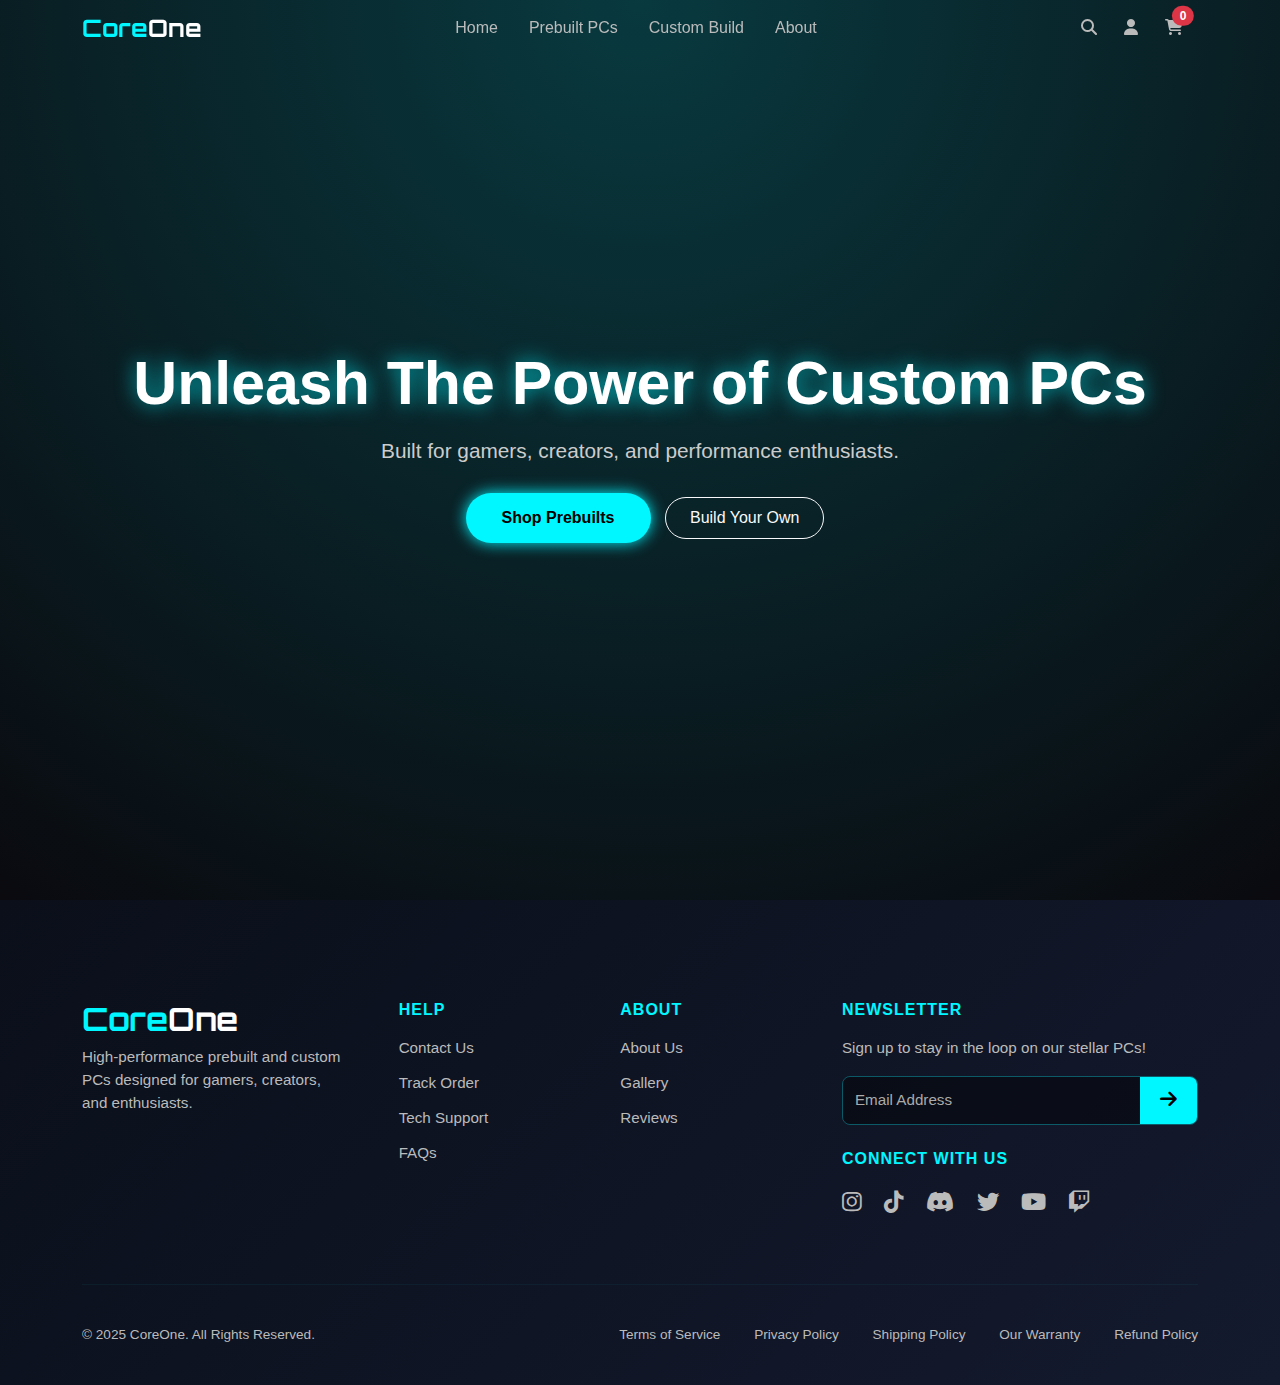
<file: frontend/index.html>
<!DOCTYPE html>
<html lang="en">
<head>
    <meta charset="UTF-8">
    <meta name="viewport" content="width=device-width, initial-scale=1.0">
    <title>Home | CoreOne</title>
    <link href="https://cdn.jsdelivr.net/npm/bootstrap@5.3.2/dist/css/bootstrap.min.css" rel="stylesheet">
    <link href="https://cdnjs.cloudflare.com/ajax/libs/font-awesome/6.5.0/css/all.min.css" rel="stylesheet">

    <!--Fonts-->
    <link rel="preconnect" href="https://fonts.googleapis.com">
    <link rel="preconnect" href="https://fonts.gstatic.com" crossorigin>
    <link href="https://fonts.googleapis.com/css2?family=Orbitron:wght@400..900&display=swap" rel="stylesheet">

    <link rel="preconnect" href="https://fonts.googleapis.com">
    <link rel="preconnect" href="https://fonts.gstatic.com" crossorigin>
    <link href="https://fonts.googleapis.com/css2?family=Exo:ital,wght@0,100..900;1,100..900&display=swap" rel="stylesheet">

    <link href="styles/cart.css" rel="stylesheet">

    <style>
        body {
            background: #0a0a0f;
            color: #eaeaea;
            font-family: 'Segoe UI', Tahoma, Geneva, Verdana, sans-serif;
        }

        .navbar {
            background: transparent;
            transition: background 0.6s ease, box-shadow 0.6s ease;
        }

        .navbar.scrolled {
            background: rgba(15, 15, 20, 0.95);
            backdrop-filter: blur(12px);
            box-shadow: 0 2px 10px rgba(0,0,0,0.6);
        }

        .navbar-brand {
            padding: 0;
            font-weight: bold;
            font-size: 1.5rem;
            color: #00f7ff !important;
            font-family: 'Orbitron', Tahoma, Geneva, Verdana, sans-serif;
        }

        .navbar-brand span {
            color: #fff;
        }

        .nav-link {
            font-size: 1rem;
            color: #bbb !important;
            margin-right: 15px;
            transition: color 0.3s;
        }

        .nav-link:hover {
            color: #00f7ff !important;
        }

        .nav-link i {
            font-size: 1rem;
            color: #bbb;
            transition: color 0.3s;
            margin-left: 12px;
        }

        .nav-link i:hover {
            color: #00f7ff;
        }

        .navbar-toggler {
            border: none !important;
            outline: none !important;
            box-shadow: none !important;
            background: transparent !important;
        }

        .navbar-toggler i {
            font-size: 1.4rem;
            color: #fff;
            transition: color 0.3s;
        }

        .navbar-toggler i:hover {
            color: #00f7ff;
        }

        .hero {
            background: radial-gradient(circle at top, rgba(0, 247, 255, 0.2), rgba(10, 10, 15, 1));
            height: 100vh;
            display: flex;
            align-items: center;
            text-align: center;
            color: white;
            position: relative;
            overflow: hidden;
        }

        .hero h1 {
            font-size: 3.8rem;
            font-weight: bold;
            text-shadow: 0px 0px 20px rgba(0,247,255,0.7);
        }

        .hero p {
            font-size: 1.3rem;
            color: #ccc;
            margin-top: 15px;
        }

        .btn-glow {
            background: #00f7ff;
            color: #000;
            font-weight: 600;
            padding: 12px 35px;
            border-radius: 50px;
            margin: 10px;
            box-shadow: 0px 0px 15px #00f7ff;
            transition: all 0.3s ease;
        }

        .btn-glow:hover {
            background: #00c2cc;
            color: #fff;
            box-shadow: 0px 0px 25px #00f7ff, 0px 0px 40px #00f7ff;
        }

        .footer {
            background: linear-gradient(135deg, #0a0f1a, #141a2e);
            color: #bbb;
            padding: 100px 0 40px;
            font-family: 'Segoe UI', Tahoma, Geneva, Verdana, sans-serif;
            font-size: 0.95rem;
        }

        .footer .logo {
            color: #00f7ff;
            font-weight: bold;
            font-size: 2rem;
            font-family: 'Orbitron', Tahoma, Geneva, Verdana, sans-serif;
        }

        .footer .logo span {
            color: #fff;
        }

        .footer-title {
            color: #00f7ff;
            font-weight: 600;
            letter-spacing: 1px;
            margin-bottom: 18px;
        }

        .footer-links {
            list-style: none;
            padding: 0;
            margin: 0;
        }

        .footer-links li {
            margin-bottom: 12px;
        }

        .footer-links a {
            color: #bbb;
            text-decoration: none;
            transition: color 0.3s;
        }

        .footer-links a:hover {
            color: #00f7ff;
        }

        .newsletter {
            display: flex;
            margin-top: 10px;
            max-width: 400px;
            border: 1px solid rgba(0,247,255,0.3);
            border-radius: 8px;
            overflow: hidden;
        }

        .newsletter input {
            flex: 1;
            border: none;
            padding: 12px;
            background: rgba(0,0,0,0.4);
            color: #fff;
            outline: none;
        }

        .newsletter input::placeholder {
            color: #aaa;
        }

        .newsletter button {
            background: #00f7ff;
            border: none;
            padding: 0 20px;
            color: #000;
            font-size: 1.2rem;
            cursor: pointer;
            transition: all 0.3s;
        }

        .newsletter button:hover {
            background: #00c2cc;
            color: #fff;
        }

        .social-icons a {
            display: inline-block;
            font-size: 1.4rem;
            margin-right: 18px;
            color: #bbb;
            transition: color 0.3s, transform 0.3s;
        }

        .social-icons a:hover {
            color: #00f7ff;
            transform: scale(1.2);
        }

        .footer hr {
            border-color: rgba(0,247,255,0.2);
            margin: 40px 0;
        }

        .footer-bottom {
            font-size: 0.85rem;
        }

        .footer-bottom p {
            margin: 0;
        }

        .footer-policies a {
            margin-left: 30px;
            color: #bbb;
            text-decoration: none;
            transition: color 0.3s;
        }

        .footer-policies a:hover {
            color: #00f7ff;
        }

        @media (max-width: 768px) {
            .footer-policies {
                margin-top: 15px;
                text-align: center;
            }

            .footer-policies a {
                display: block;
                margin: 6px 0;
            }
        }

        @media (max-width: 991px) {
            .navbar-collapse {
                background: rgba(15, 15, 20, 0.95);
                padding: 20px;
                border-radius: 12px;
                margin-top: 10px;
            }
        }

    </style>
</head>
<body>

<!-- Sliding Cart Panel -->
<div id="cartPanel" class="cart-panel">
    <div class="cart-header d-flex justify-content-between align-items-center p-3">
        <h5>Your Cart</h5>
        <button id="closeCart" class="btn btn-sm btn-light">&times;</button>
    </div>
    <div class="cart-body p-3" id="cartContainer">
        <!-- Cart items will be dynamically injected here -->
    </div>
    <div class="cart-footer p-3 border-top">
        <h6>Total: $<span id="cartTotal">0.00</span></h6>
        <button class="btn w-100 mt-2 checkout">Checkout</button>
    </div>
</div>

<!-- Overlay -->
<div id="cartOverlay" class="cart-overlay"></div>

<!-- Navbar -->
<nav class="navbar navbar-expand-lg fixed-top navbar-dark">
    <div class="container">
        <!-- Logo -->
        <a class="navbar-brand" href="index.html">Core<span>One</span></a>

        <!-- Toggler for mobile -->
        <button class="navbar-toggler" type="button" data-bs-toggle="collapse" data-bs-target="#navMenu">
            <i class="fa-solid fa-bars"></i>
        </button>

        <!-- Centered Links + Right Icons -->
        <div class="collapse navbar-collapse justify-content-between" id="navMenu">
            <!-- Center Navigation Links -->
            <ul class="navbar-nav mx-auto mb-2 mb-lg-0">
                <li class="nav-item"><a class="nav-link" href="index.html">Home</a></li>
                <li class="nav-item"><a class="nav-link" href="prebuilt-pcs.html">Prebuilt PCs</a></li>
                <li class="nav-item"><a class="nav-link" href="#">Custom Build</a></li>
                <li class="nav-item"><a class="nav-link" href="#">About</a></li>
            </ul>

            <!-- Right Side Icons -->
            <div class="d-flex align-items-center">
                <a href="#" class="nav-link"><i class="fas fa-search"></i></a>
                <a href="user-dashboard.html" class="nav-link"><i class="fas fa-user"></i></a>
                <a href="#" class="nav-link position-relative">
                    <i class="fas fa-shopping-cart"></i>
                    <span id="cartBadge" class="position-absolute top-0 start-100 translate-middle badge rounded-pill bg-danger">
                        0
                    </span>
                </a>
            </div>
        </div>

    </div>
</nav>

<!-- Hero -->
<section class="hero">
    <div class="container">
        <h1>Unleash The Power of Custom PCs</h1>
        <p>Built for gamers, creators, and performance enthusiasts.</p>
        <a href="prebuilt-pcs.html" class="btn btn-glow">Shop Prebuilts</a>
        <a href="#" class="btn btn-outline-light rounded-pill px-4 py-2">Build Your Own</a>
    </div>
</section>

<footer class="footer">
    <div class="container">
        <div class="row justify-content-between align-items-start">
            <!-- Logo & About -->
            <div class="col-lg-3 mb-4">
                <h3 class="logo">Core<span>One</span></h3>
                <p>High-performance prebuilt and custom PCs designed for gamers, creators, and enthusiasts.</p>
            </div>

            <!-- Help -->
            <div class="col-lg-2 mb-4">
                <h6 class="footer-title">HELP</h6>
                <ul class="footer-links">
                    <li><a href="#">Contact Us</a></li>
                    <li><a href="#">Track Order</a></li>
                    <li><a href="#">Tech Support</a></li>
                    <li><a href="#">FAQs</a></li>
                </ul>
            </div>

            <!-- About -->
            <div class="col-lg-2 mb-4">
                <h6 class="footer-title">ABOUT</h6>
                <ul class="footer-links">
                    <li><a href="#">About Us</a></li>
                    <li><a href="#">Gallery</a></li>
                    <li><a href="#">Reviews</a></li>
                </ul>
            </div>

            <!-- Newsletter + Social -->
            <div class="col-lg-4 mb-4">
                <h6 class="footer-title">NEWSLETTER</h6>
                <p>Sign up to stay in the loop on our stellar PCs!</p>
                <form class="newsletter">
                    <input type="email" placeholder="Email Address" required>
                    <button type="submit"><i class="fas fa-arrow-right"></i></button>
                </form>
                <h6 class="footer-title mt-4">CONNECT WITH US</h6>
                <div class="social-icons">
                    <a href="#"><i class="fab fa-instagram"></i></a>
                    <a href="#"><i class="fab fa-tiktok"></i></a>
                    <a href="#"><i class="fab fa-discord"></i></a>
                    <a href="#"><i class="fab fa-twitter"></i></a>
                    <a href="#"><i class="fab fa-youtube"></i></a>
                    <a href="#"><i class="fab fa-twitch"></i></a>
                </div>
            </div>
        </div>

        <hr>

        <!-- Bottom Bar -->
        <div class="footer-bottom d-flex flex-column flex-md-row justify-content-between align-items-center">
            <p>&copy; 2025 CoreOne. All Rights Reserved.</p>
            <div class="footer-policies">
                <a href="#">Terms of Service</a>
                <a href="#">Privacy Policy</a>
                <a href="#">Shipping Policy</a>
                <a href="#">Our Warranty</a>
                <a href="#">Refund Policy</a>
            </div>
        </div>
    </div>
</footer>

<script src="https://code.jquery.com/jquery-3.6.0.min.js"></script>
<script src="https://cdn.jsdelivr.net/npm/bootstrap@5.3.2/dist/js/bootstrap.bundle.min.js"></script>
<script src="scripts/cart.js"></script>

<script>
    $(window).on("scroll", function () {
        const navbar = $(".navbar");

        if ($(this).scrollTop() > 50) {
            navbar.addClass("scrolled");
        } else {
            navbar.removeClass("scrolled");
        }

        $(".reveal").each(function () {
            const position = $(this).offset().top;
            const windowTop = $(window).scrollTop();
            const windowHeight = $(window).height();

            if (position < windowTop + windowHeight - 100) {
                $(this).addClass("active");
            }
        });
    });


</script>
</body>
</html>
</file>
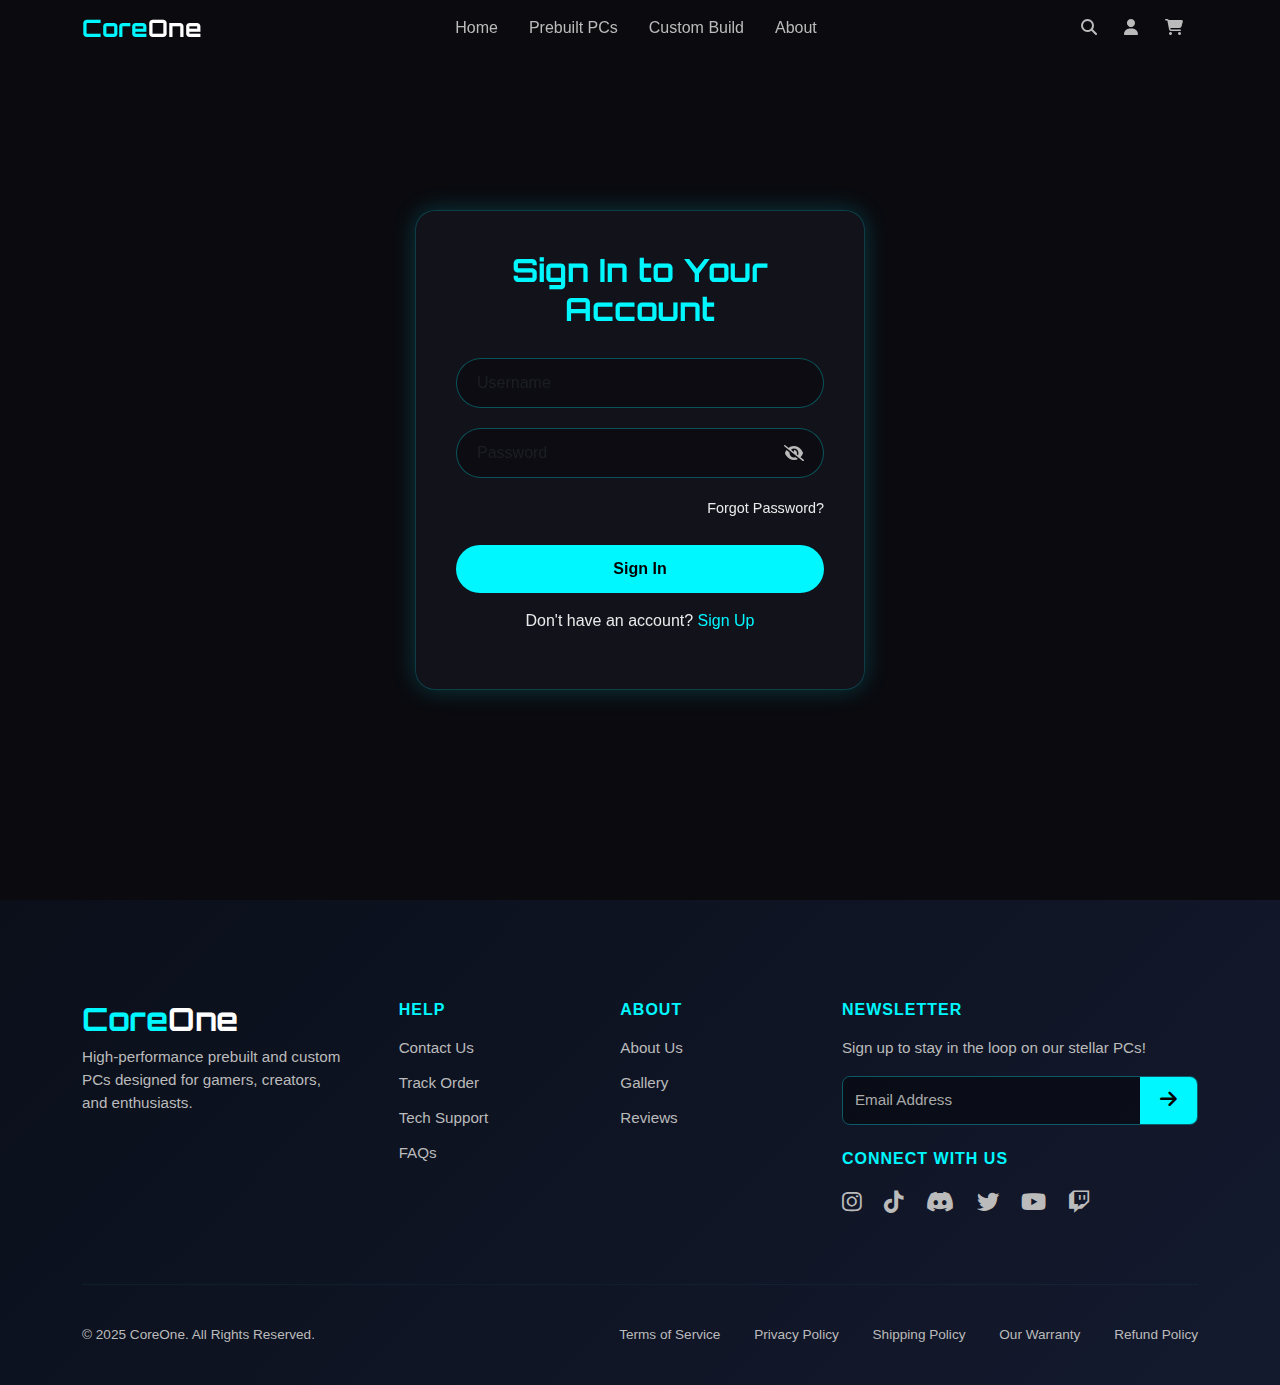
<file: frontend/admin-dashboard.html>
<!DOCTYPE html>
<html lang="en">
<head>
  <meta charset="UTF-8">
  <meta name="viewport" content="width=device-width, initial-scale=1.0">
  <title>Admin Dashboard | CoreOne</title>
  <link href="https://cdn.jsdelivr.net/npm/bootstrap@5.3.2/dist/css/bootstrap.min.css" rel="stylesheet">
  <link href="https://cdnjs.cloudflare.com/ajax/libs/font-awesome/6.5.0/css/all.min.css" rel="stylesheet">
  <link href="https://fonts.googleapis.com/css2?family=Orbitron:wght@400..900&display=swap" rel="stylesheet">
  <link href="https://fonts.googleapis.com/css2?family=Exo:ital,wght@0,100..900;1,100..900&display=swap" rel="stylesheet">

  <link rel="stylesheet" href="https://cdn.datatables.net/1.13.6/css/dataTables.bootstrap5.min.css">

  <style>
    body {
      background: #0a0a0f;
      color: #eaeaea;
      font-family: 'Segoe UI', Tahoma, Geneva, Verdana, sans-serif;
      margin: 0;
      display: flex;
      height: 100vh;
      overflow: hidden;
    }

    .sidebar {
      width: 250px;
      background: rgba(20, 20, 30, 0.9);
      backdrop-filter: blur(12px);
      border-right: 1px solid rgba(0,247,255,0.2);
      display: flex;
      flex-direction: column;
      padding: 20px;
    }

    .sidebar h2 {
      font-family: 'Orbitron', sans-serif;
      font-size: 1.4rem;
      font-weight: bold;
      color: #00f7ff;
      margin-bottom: 30px;
      text-align: center;
    }

    .sidebar h2 span {
      color: #fff;
    }

    .sidebar a.brand {
      text-decoration: none;
    }

    .sidebar a:not(.brand) {
      display: block;
      color: #bbb;
      padding: 12px 15px;
      text-decoration: none;
      font-weight: 500;
      margin-bottom: 10px;
      border-radius: 12px;
      transition: all 0.1s linear;
    }

    .sidebar a:hover:not(.brand), .sidebar a.active:not(.brand) {
      background: rgba(0,247,255,0.2);
      color: #00f7ff;
      border-left: 3px solid #00f7ff;
    }

    .sidebar a i {
      margin-right: 12px;
    }

    .main-content {
      flex: 1;
      padding: 30px;
      overflow-y: auto;
    }

    .main-content h1 {
      font-size: 2rem;
      margin-bottom: 20px;
    }

    .card {
      background: rgba(20, 20, 30, 0.85);
      border: 1px solid rgba(0,247,255,0.2);
      border-radius: 20px;
      padding: 20px;
      margin-bottom: 20px;
      color: #eaeaea;
      box-shadow: 0 0 20px rgba(0,247,255,0.1);
      transition: transform 0.3s;
    }

    .card:hover {
      transform: translateY(-5px);
      box-shadow: 0 0 25px rgba(0,247,255,0.2);
    }

    ::-webkit-scrollbar {
      width: 8px;
    }

    ::-webkit-scrollbar-track {
      background: #111;
    }

    ::-webkit-scrollbar-thumb {
      background: #00f7ff;
      border-radius: 4px;
    }

    @media (max-width: 768px) {
      .sidebar {
        width: 60px;
        padding: 20px 10px;
      }

      .sidebar h2 {
        font-size: 1rem;
        text-align: center;
        margin-bottom: 20px;
      }

      .sidebar h2 span {
        display: block;
        font-size: 0.9rem;
        margin-top: 2px;
      }

      .sidebar a {
        justify-content: center;
        padding: 12px 0;
        font-size: 0;
      }

      .sidebar a i {
        font-size: 1.2rem;
        margin-left: 5px;
      }
    }

    .neon-btn {
      background: #00f7ff;
      color: #0a0a0f;
      font-weight: bold;
      border: none;
      padding: 10px 25px;
      border-radius: 10px;
      box-shadow: 0 0 10px #00f7ff;
      transition: 0.3s;
      cursor: pointer;
    }

    .neon-btn:hover {
      background: #00ffff;
      box-shadow: 0 0 20px #00ffff;
      color: #000;
    }

    #addPCSection {
      margin: 0 auto;
      width: 100%;
      text-align: left;
    }

    .pc-form-timeline {
      position: relative;
      width: 100%;
      padding: 10px 15px;
      border-left: 3px solid rgba(0,247,255,0.25);
      margin: 0;
    }

    .timeline-progress {
      position: absolute;
      left: 19px;
      top: 0;
      width: 3px;
      height: 0;
      background: #00f7ff;
      transition: height 0.4s ease;
    }

    .timeline-step {
      display: flex;
      align-items: flex-start;
      margin-bottom: 35px;
      position: relative;
    }

    .timeline-icon {
      width: 42px;
      height: 42px;
      border-radius: 50%;
      background: rgba(0,247,255,0.15);
      border: 2px solid #00f7ff;
      display: flex;
      align-items: center;
      justify-content: center;
      color: #00f7ff;
      margin-right: 18px;
      flex-shrink: 0;
      transition: 0.3s;
      box-shadow: 0 0 10px rgba(0,247,255,0.3);
    }

    .timeline-step.active .timeline-icon {
      background: #00f7ff;
      color: #0a0a0f;
      box-shadow: 0 0 20px #00f7ff;
    }

    .timeline-step::before {
      content: "";
      position: absolute;
      left: 20px;
      top: 42px;
      height: 100%;
      width: 2px;
      background: rgba(0,247,255,0.2);
    }

    .timeline-step:last-child::before {
      display: none;
    }

    .timeline-content {
      flex: 1;
    }

    .timeline-content .form-floating {
      width: 100%;
    }

    .timeline-content .form-floating label {
      color: #aaa;
    }

    .timeline-content .form-control {
      background: rgba(10,10,20,0.9);
      border: 1px solid rgba(0,247,255,0.5);
      border-radius: 8px;
      color: #eaeaea;
    }

    .timeline-content .form-control:focus {
      border-color: #00f7ff;
      box-shadow: 0 0 12px rgba(0,247,255,0.8);
      background: rgba(15,15,25,0.95);
    }

    #previewImage {
      max-width: 260px;
      border-radius: 12px;
      display: none;
      margin-top: 10px;
      transition: transform 0.3s ease;
      box-shadow: 0 0 15px rgba(0,247,255,0.5);
    }

    .main-content .card.text-center {
      position: relative;
      padding: 25px 20px;
      background: rgba(20,20,30,0.85);
      border: 1px solid rgba(0,247,255,0.3);
      border-radius: 20px;
      box-shadow: 0 0 15px rgba(0,247,255,0.1);
      transition: transform 0.3s, box-shadow 0.3s;
      overflow: hidden;
    }

    .main-content .card.text-center h5 {
      font-family: 'Exo', sans-serif;
      font-size: 1rem;
      color: #00f7ff;
      margin-bottom: 10px;
      text-transform: uppercase;
      letter-spacing: 1px;
    }

    .main-content .card.text-center p {
      font-size: 1.6rem;
      font-weight: bold;
      color: #fff;
      margin: 0;
      position: relative;
    }

    .main-content .card.text-center::before {
      content: '';
      position: absolute;
      top: -50%;
      left: -50%;
      width: 200%;
      height: 200%;
      background: linear-gradient(45deg, #00f7ff, #ff00ff, #00ffea, #ffea00);
      background-size: 400% 400%;
      animation: neonGradient 5s linear infinite;
      opacity: 0.2;
      z-index: 0;
      border-radius: 20px;
    }

    .main-content .card.text-center:hover {
      transform: translateY(-5px);
      box-shadow: 0 0 25px rgba(0,247,255,0.6);
    }

    @keyframes neonGradient {
      0% { background-position: 0% 50%; }
      50% { background-position: 100% 50%; }
      100% { background-position: 0% 50%; }
    }

    #pcsTable {
      width: 100% !important;
    }

    #usersTable {
      width: 100% !important;
    }

    #ordersTable {
      width: 100% !important;
    }

    .dataTables_wrapper {
      width: 100% !important;
    }

    .card .table-responsive {
      margin: 0 -10px;
    }

    #dashboardSection h1,
    #addPCSection h1,
    #manageUsersSection h1 {
      font-size: 1.8rem; !important;
      font-weight: 600; !important;
      margin-bottom: 20px; !important;
      color: #eaeaea; !important;
    }

  </style>
</head>
<body>

<!-- Sidebar -->
<div class="sidebar">
  <a href="index.html" class="brand"><h2>Core<span>One</span></h2></a>
  <a href="#" class="active" id="dashboardLink" data-target="dashboardSection"><i class="fas fa-home"></i> Dashboard</a>
  <a href="#" id="pcsLink" data-target="addPCSection"><i class="fas fa-desktop"></i> Add a PC</a>
  <a href="#" id="usersLink" data-target="manageUsersSection"><i class="fas fa-users"></i> View Users</a>
  <a href="#" id="ordersLink" data-target="ordersSection"><i class="fas fa-shopping-cart"></i> Orders</a>
  <a href="#"><i class="fas fa-chart-line"></i> Reports</a>
  <a href="#"><i class="fas fa-cogs"></i> Settings</a>
  <a href="#" id="logOut"><i class="fas fa-sign-out-alt"></i> Logout</a>
</div>

<!-- Main Content -->
<div class="main-content">
  <div id="dashboardSection">
    <h1 class="mb-4 text-start">
      <i class="fas fa-home me-2"></i> Welcome, Admin
    </h1>
    <div class="row">
      <div class="col-md-4">
        <div class="card">
          <h5>Total Users</h5>
          <p>1,245</p>
        </div>
      </div>
      <div class="col-md-4">
        <div class="card">
          <h5>Total Orders</h5>
          <p>560</p>
        </div>
      </div>
      <div class="col-md-4">
        <div class="card">
          <h5>Revenue</h5>
          <p>$45,800</p>
        </div>
      </div>
    </div>
    <div class="row mt-3">
      <div class="col-md-6">
        <div class="card">
          <h5>Recent Orders</h5>
          <p>Latest order data...</p>
        </div>
      </div>
      <div class="col-md-6">
        <div class="card">
          <h5>System Status</h5>
          <p>Servers operating normally</p>
        </div>
      </div>
    </div>
  </div>

  <!-- Add PC Form (hidden by default) -->
  <div id="addPCSection" style="display:none;">
    <h1 class="mb-4 text-start">
      <i class="fas fa-desktop me-2"></i> Add a New Prebuilt PC
    </h1>
    <div class="row">
      <!-- Left Side: Form -->
      <div class="col-lg-4">
        <div class="pc-form-timeline">
          <div class="timeline-progress" id="timelineProgress"></div>
          <form id="addPCForm">

            <!-- PC Name -->
            <div class="timeline-step">
              <div class="timeline-icon"><i class="fas fa-keyboard"></i></div>
              <div class="timeline-content form-floating">
                <input type="text" class="form-control" id="pcName" placeholder="PC Name" required>
                <label for="pcName">PC Name</label>
              </div>
            </div>

            <!-- Series -->
            <div class="timeline-step">
              <div class="timeline-icon"><i class="fas fa-layer-group"></i></div>
              <div class="timeline-content form-floating">
                <select class="form-control" id="pcSeries" required>
                  <option value="" disabled selected>Series</option>
                  <option value="PRO">PRO</option>
                  <option value="ELITE">ELITE</option>
                  <option value="ULTIMATE">ULTIMATE</option>
                </select>
                <label for="pcSeries">Series</label>
              </div>
            </div>

            <!-- CPU -->
            <div class="timeline-step">
              <div class="timeline-icon"><i class="fas fa-microchip"></i></div>
              <div class="timeline-content form-floating">
                <input type="text" class="form-control" id="pcCPU" placeholder="CPU" required>
                <label for="pcCPU">CPU</label>
              </div>
            </div>

            <!-- CPU Cooler -->
            <div class="timeline-step">
              <div class="timeline-icon"><i class="fas fa-fan"></i></div>
              <div class="timeline-content form-floating">
                <input type="text" class="form-control" id="pcCooler" placeholder="CPU Cooler" required>
                <label for="pcCooler">CPU Cooler</label>
              </div>
            </div>

            <!-- RAM -->
            <div class="timeline-step">
              <div class="timeline-icon"><i class="fas fa-memory"></i></div>
              <div class="timeline-content form-floating">
                <input type="text" class="form-control" id="pcRAM" placeholder="RAM" required>
                <label for="pcRAM">RAM</label>
              </div>
            </div>

            <!-- Graphics Card -->
            <div class="timeline-step">
              <div class="timeline-icon"><i class="fas fa-video"></i></div>
              <div class="timeline-content form-floating">
                <input type="text" class="form-control" id="pcGPU" placeholder="Graphics Card" required>
                <label for="pcGPU">Graphics Card</label>
              </div>
            </div>

            <!-- Motherboard -->
            <div class="timeline-step">
              <div class="timeline-icon"><i class="fas fa-server"></i></div>
              <div class="timeline-content form-floating">
                <input type="text" class="form-control" id="pcMotherboard" placeholder="Motherboard" required>
                <label for="pcMotherboard">Motherboard</label>
              </div>
            </div>

            <!-- Storage -->
            <div class="timeline-step">
              <div class="timeline-icon"><i class="fas fa-hdd"></i></div>
              <div class="timeline-content form-floating">
                <input type="text" class="form-control" id="pcStorage" placeholder="Storage" required>
                <label for="pcStorage">Storage</label>
              </div>
            </div>

            <!-- Power Supply -->
            <div class="timeline-step">
              <div class="timeline-icon"><i class="fas fa-plug"></i></div>
              <div class="timeline-content form-floating">
                <input type="text" class="form-control" id="pcPSU" placeholder="Power Supply" required>
                <label for="pcPSU">Power Supply</label>
              </div>
            </div>

            <!-- RGB Fans -->
            <div class="timeline-step">
              <div class="timeline-icon"><i class="fas fa-fan"></i></div>
              <div class="timeline-content form-floating">
                <input type="text" class="form-control" id="pcFans" placeholder="RGB Fans" required>
                <label for="pcFans">RGB Fans</label>
              </div>
            </div>

            <!-- Case -->
            <div class="timeline-step">
              <div class="timeline-icon"><i class="fas fa-box"></i></div>
              <div class="timeline-content form-floating">
                <input type="text" class="form-control" id="pcCase" placeholder="Case" required>
                <label for="pcCase">Case</label>
              </div>
            </div>

            <!-- Operating System -->
            <div class="timeline-step">
              <div class="timeline-icon"><i class="fab fa-windows"></i></div>
              <div class="timeline-content form-floating">
                <input type="text" class="form-control" id="pcOS" placeholder="Operating System" required>
                <label for="pcOS">Operating System</label>
              </div>
            </div>

            <!-- Price -->
            <div class="timeline-step">
              <div class="timeline-icon"><i class="fas fa-dollar-sign"></i></div>
              <div class="timeline-content form-floating">
                <input type="number" step="0.01" min="0" class="form-control" id="pcPrice" placeholder="Price" required>
                <label for="pcPrice">Price (Rs)</label>
              </div>
            </div>

            <!-- Old Price -->
            <div class="timeline-step">
              <div class="timeline-icon"><i class="fas fa-tag"></i></div>
              <div class="timeline-content form-floating">
                <input type="number" step="0.01" min="0" class="form-control" id="pcOldPrice" placeholder="Old Price">
                <label for="pcOldPrice">Old Price (Rs)</label>
              </div>
            </div>

            <!-- Badge -->
            <div class="timeline-step">
              <div class="timeline-icon"><i class="fas fa-certificate"></i></div>
              <div class="timeline-content form-floating">
                <select class="form-control" id="pcBadge">
                  <option value="" disabled selected>Select Badge</option>
                  <option value="NEW">New</option>
                  <option value="SALE">Sale</option>
                </select>
                <label for="pcBadge">Badge</label>
              </div>
            </div>

            <!-- Best For -->
            <div class="timeline-step">
              <div class="timeline-icon"><i class="fas fa-tv"></i></div>
              <div class="timeline-content form-floating">
                <select class="form-control" id="pcBestFor">
                  <option value="" disabled selected>Select Resolution</option>
                  <option value="1080p">1080p</option>
                  <option value="1440p">1440p</option>
                  <option value="4K">4K</option>
                </select>
                <label for="pcBestFor">Best For</label>
              </div>
            </div>

            <!-- Main Image Upload -->
            <div class="timeline-step">
              <div class="timeline-icon"><i class="fas fa-image"></i></div>
              <div class="timeline-content">
                <label for="pcImage" class="form-label">Main PC Image</label>
                <input type="file" class="form-control" id="pcImage" accept="image/*">
                <img id="previewImage" src="" alt="Preview">
              </div>
            </div>

            <!-- Spec Image Upload -->
            <div class="timeline-step">
              <div class="timeline-icon"><i class="fas fa-list"></i></div>
              <div class="timeline-content">
                <label for="pcSpecImage" class="form-label">Specification Image</label>
                <input type="file" class="form-control" id="pcSpecImage" accept="image/*">
                <img id="previewSpecImage" src="" alt="Spec Preview" style="max-width:260px;display:none;margin-top:10px;border-radius:12px;">
              </div>
            </div>

            <!-- Extra Images -->
            <div class="timeline-step">
              <div class="timeline-icon"><i class="fas fa-images"></i></div>
              <div class="timeline-content">
                <label for="pcExtraImage1" class="form-label">Extra Image 1</label>
                <input type="file" class="form-control" id="pcExtraImage1" accept="image/*">
                <img id="previewExtra1" src="" alt="Extra Preview 1" style="max-width:260px;display:none;margin-top:10px;border-radius:12px;">
              </div>
            </div>

            <div class="timeline-step">
              <div class="timeline-icon"><i class="fas fa-images"></i></div>
              <div class="timeline-content">
                <label for="pcExtraImage2" class="form-label">Extra Image 2</label>
                <input type="file" class="form-control" id="pcExtraImage2" accept="image/*">
                <img id="previewExtra2" src="" alt="Extra Preview 2" style="max-width:260px;display:none;margin-top:10px;border-radius:12px;">
              </div>
            </div>

            <div class="timeline-step">
              <div class="timeline-icon"><i class="fas fa-images"></i></div>
              <div class="timeline-content">
                <label for="pcExtraImage3" class="form-label">Extra Image 3</label>
                <input type="file" class="form-control" id="pcExtraImage3" accept="image/*">
                <img id="previewExtra3" src="" alt="Extra Preview 3" style="max-width:260px;display:none;margin-top:10px;border-radius:12px;">
              </div>
            </div>

            <!-- Submit -->
            <div class="d-flex justify-content-end mt-4 gap-3">
              <button type="submit" class="btn neon-btn px-5">
                <i class="fas fa-plus-circle me-2"></i> Save
              </button>
              <button type="button" class="btn btn-outline-light px-4" id="clearFormBtn">
                <i class="fas fa-eraser me-2"></i> Clear
              </button>
            </div>
          </form>
        </div>
      </div>

      <!-- Right Side: Stats + Table -->
      <div class="col-lg-8">
        <!-- Stats Cards -->
        <div class="row mb-4">
          <div class="col-md-6 col-lg-3">
            <div class="card text-center">
              <h5><i class="fas fa-desktop me-1"></i> Total PCs</h5>
              <p id="totalPCs">--</p>
            </div>
          </div>
          <div class="col-md-6 col-lg-3">
            <div class="card text-center">
              <h5><i class="fas fa-dollar-sign me-1"></i> Total Sales</h5>
              <p id="totalSales">--</p>
            </div>
          </div>
          <div class="col-md-6 col-lg-3">
            <div class="card text-center">
              <h5><i class="fas fa-chart-line me-1"></i> Revenue</h5>
              <p id="totalRevenue">--</p>
            </div>
          </div>
          <div class="col-md-6 col-lg-3">
            <div class="card text-center">
              <h5><i class="fas fa-star me-1"></i> Top Series</h5>
              <p id="topSeries">--</p>
            </div>
          </div>
        </div>

        <!-- Saved PCs Table -->
        <div class="card">
          <h5 class="mb-3"><i class="fas fa-desktop me-2"></i> Saved PCs</h5>
          <div class="table-responsive">
            <table id="pcsTable" class="table table-striped table-hover">
              <thead>
              <tr>
                <th>Name</th>
                <th>Series</th>
                <th>CPU</th>
                <th>GPU</th>
                <th>RAM</th>
                <th>Storage</th>
                <th>Price (Rs)</th>
                <th>Total Sales</th>
                <th>Actions</th>
              </tr>
              </thead>
            </table>

          </div>
        </div>
      </div>
    </div>
  </div>

  <!-- Manage Users Section (hidden by default) -->
  <div id="manageUsersSection" style="display:none;">
    <h1 class="mb-4 text-start">
      <i class="fas fa-users me-2"></i> Manage Users
    </h1>

    <div class="card">
      <div class="table-responsive">
        <table id="usersTable" class="table table-striped table-hover">
          <thead>
          <tr>
            <th>ID</th>
            <th>Username</th>
            <th>Email</th>
            <th>Role</th>
            <th>Status</th>
            <th>Actions</th>
          </tr>
          </thead>
        </table>
      </div>
    </div>
  </div>

  <!-- Orders Section (hidden by default) -->
  <div id="ordersSection" style="display:none;">
    <h1 class="mb-4 text-start">
      <i class="fas fa-shopping-cart me-2"></i> Manage Orders
    </h1>

    <!-- Stats -->
    <div class="row mb-4">
      <div class="col-md-4">
        <div class="card text-center">
          <h5><i class="fas fa-shopping-cart me-1"></i> Total Orders</h5>
          <p id="totalOrders">--</p>
        </div>
      </div>
      <div class="col-md-4">
        <div class="card text-center">
          <h5><i class="fas fa-dollar-sign me-1"></i> Total Revenue</h5>
          <p id="ordersRevenue">--</p>
        </div>
      </div>
      <div class="col-md-4">
        <div class="card text-center">
          <h5><i class="fas fa-box-open me-1"></i> Pending Orders</h5>
          <p id="pendingOrders">--</p>
        </div>
      </div>
    </div>

    <!-- Orders Table -->
    <div class="card">
      <h5 class="mb-3"><i class="fas fa-list me-2"></i> All Orders</h5>
      <div class="table-responsive">
        <table id="ordersTable" class="table table-striped table-hover">
          <thead>
          <tr>
            <th>Order ID</th>
            <th>User</th>
            <th>Total Price</th>
            <th>Status</th>
            <th>Date</th>
            <th>Actions</th>
          </tr>
          </thead>
        </table>
      </div>
    </div>
  </div>

</div>


<script src="https://code.jquery.com/jquery-3.7.0.min.js"></script>
<script src="https://cdn.datatables.net/1.13.6/js/jquery.dataTables.min.js"></script>
<script src="https://cdn.datatables.net/1.13.6/js/dataTables.bootstrap5.min.js"></script>
<script>
  $(document).ready(function () {
    const token = localStorage.getItem("accessToken");

    if (!token) {
      window.location.href = "signin.html";
      return;
    }

    $.ajax({
      url: "http://localhost:8080/hello/admin",
      method: "GET",
      headers: {
        "Authorization": "Bearer " + token
      },
      success: function (response) {
        console.log("Response:", response);
        const payload = parseJwt(token);
        $("#welcomeMessage").text("Welcome, " + payload.sub);
      },
      error: function (xhr) {
        if (xhr.status === 403) {
          window.location.href = "user-dashboard.html";
        } else if (xhr.status === 401) {
          localStorage.removeItem("accessToken");
          window.location.href = "signin.html";
        } else {
          alert("Error: " + xhr.responseText);
        }
      }
    });

    function parseJwt(token) {
      try {
        return JSON.parse(atob(token.split('.')[1]));
      } catch (e) {
        return null;
      }
    }

    async function loadDashboardStats() {
      try {
        const res = await fetch("http://localhost:8080/api/v1/admin/pcdashboard/stats", {
          method: "GET",
          headers: {
            "Authorization": "Bearer " + token
          }
        });
        const data = await res.json();

        document.getElementById("totalPCs").textContent = data.data.totalPCs;
        document.getElementById("totalSales").textContent = data.data.totalSales;
        document.getElementById("totalRevenue").textContent = "Rs. " + data.data.totalRevenue.toLocaleString();
        document.getElementById("topSeries").textContent = data.data.topSeries;
      } catch (err) {
        console.error("Error fetching dashboard stats:", err);
      }
    }

    async function loadOrderStats() {
      try {
        const res = await fetch("http://localhost:8080/api/v1/admin/orderdashboard/stats", {
          method: "GET",
          headers: {
            "Authorization": "Bearer " + token
          }
        });
        const stats = await res.json();
        console.log(stats);
        $("#totalOrders").text(stats.data.totalOrders);
        $("#pendingOrders").text(stats.data.pendingOrders);
        $("#ordersRevenue").text("Rs. " + stats.data.totalRevenue.toFixed(2));
      } catch (err) {
        console.error("Error fetching dashboard stats:", err);
      }
    }

    document.addEventListener("DOMContentLoaded", loadDashboardStats);

    $("#logOut").on("click", function (e) {
      e.preventDefault();
      localStorage.removeItem("accessToken");
      window.location.href = "signin.html";
    });

    document.getElementById("pcImage").addEventListener("change", function(event){
      const file = event.target.files[0];
      if(file){
        const reader = new FileReader();
        reader.onload = function(e){
          const preview = document.getElementById("previewImage");
          preview.src = e.target.result;
          preview.style.display = "block";
        }
        reader.readAsDataURL(file);
      }
    });

    function previewFile(inputId, previewId) {
      document.getElementById(inputId).addEventListener("change", function (event) {
        const file = event.target.files[0];
        if (file) {
          const reader = new FileReader();
          reader.onload = function (e) {
            const preview = document.getElementById(previewId);
            preview.src = e.target.result;
            preview.style.display = "block";
          };
          reader.readAsDataURL(file);
        }
      });
    }

    previewFile("pcSpecImage", "previewSpecImage");
    previewFile("pcExtraImage1", "previewExtra1");
    previewFile("pcExtraImage2", "previewExtra2");
    previewFile("pcExtraImage3", "previewExtra3");

    $(".sidebar a").on("click", function (e) {
      if ($(this).attr("id") === "logOut") return;

      $(".sidebar a").removeClass("active");
      $(this).addClass("active");

      // Hide all sections first
      $("#dashboardSection, #manageUsersSection, #addPCSection, #ordersSection").hide();

      // Show the target section
      let target = $(this).data("target");
      $("#" + target).show();
    });

    $("#addPCForm").on("submit", function(e) {
      e.preventDefault();

      const editingId = $(this).data("editingId");
      const existingImageUrl = $(this).data("existingImageUrl");
      const existingSpecImageUrl = $(this).data("existingSpecImageUrl");
      const existingExtra1ImageUrl = $(this).data("existingExtra1ImageUrl");
      const existingExtra2ImageUrl = $(this).data("existingExtra2ImageUrl");
      const existingExtra3ImageUrl = $(this).data("existingExtra3ImageUrl");

      const files = {
        main: $("#pcImage")[0].files[0],
        spec: $("#pcSpecImage")[0].files[0],
        extra1: $("#pcExtraImage1")[0].files[0],
        extra2: $("#pcExtraImage2")[0].files[0],
        extra3: $("#pcExtraImage3")[0].files[0]
      };

      function uploadFile(file) {
        return new Promise((resolve, reject) => {
          if (!file) return resolve(null);
          const formData = new FormData();
          formData.append('file', file);
          formData.append('upload_preset', 'prebuilt_pcs');
          formData.append('folder', 'prebuilt_pcs');

          fetch('https://api.cloudinary.com/v1_1/djsdwv2na/image/upload', {
            method: 'POST',
            body: formData
          })
                  .then(res => res.json())
                  .then(data => resolve(data.secure_url))
                  .catch(err => reject(err));
        });
      }

      Promise.all([
        uploadFile(files.main),
        uploadFile(files.spec),
        uploadFile(files.extra1),
        uploadFile(files.extra2),
        uploadFile(files.extra3)
      ]).then(([mainUrl, specUrl, extra1Url, extra2Url, extra3Url]) => {
        const pcData = {
          id: editingId || null,
          name: $("#pcName").val(),
          series: $("#pcSeries").val(),
          cpu: $("#pcCPU").val(),
          cpuCooler: $("#pcCooler").val(),
          ram: $("#pcRAM").val(),
          gpu: $("#pcGPU").val(),
          motherboard: $("#pcMotherboard").val(),
          storage: $("#pcStorage").val(),
          psu: $("#pcPSU").val(),
          rgbFans: $("#pcFans").val(),
          pcCase: $("#pcCase").val(),
          operatingSystem: $("#pcOS").val(),
          price: parseFloat($("#pcPrice").val()),
          oldPrice: parseFloat($("#pcOldPrice").val()) || null,
          badge: $("#pcBadge").val() || null,
          bestFor: $("#pcBestFor").val() || null,
          imageUrl: mainUrl || existingImageUrl || null,
          specImageUrl: specUrl || existingSpecImageUrl || null,
          extraImage1: extra1Url || existingExtra1ImageUrl || null,
          extraImage2: extra2Url || existingExtra2ImageUrl || null,
          extraImage3: extra3Url || existingExtra3ImageUrl || null,
          totalSales: 0
        };

        $.ajax({
          url: editingId
                  ? "http://localhost:8080/api/v1/admin/pc/update"
                  : "http://localhost:8080/api/v1/admin/pc/create",
          type: editingId ? "PUT" : "POST",
          contentType: "application/json",
          headers: {
            "Authorization": "Bearer " + localStorage.getItem("accessToken")
          },
          data: JSON.stringify(pcData),
          success: function(response) {
            alert(response.message || (editingId ? "PC Updated!" : "PC Created!"));
            clearForm();
            table.ajax.reload(null, false);
          },
          error: function(xhr) {
            console.error(xhr);
            alert("Error: " + (xhr.responseJSON?.message || "Something went wrong"));
          }
        });

      }).catch(err => {
        console.error("Image upload failed:", err);
        alert("Image upload failed. PC not saved.");
      });
    });

    function clearForm() {
      $("#addPCForm")[0].reset();
      $("#previewImage").hide().attr("src", "");
      $("#previewSpecImage").hide().attr("src", "");
      $("#previewExtra1").hide().attr("src", "");
      $("#previewExtra2").hide().attr("src", "");
      $("#previewExtra3").hide().attr("src", "");
      $("#addPCForm").removeData("editingId");
    }

    $("#clearFormBtn").on("click", function() {
      clearForm();
    });

    const table = $('#pcsTable').DataTable({
      processing: false,
      serverSide: true,
      searching: true,
      ajax: function (data, callback) {
        const page = Math.floor(data.start / data.length);
        const size = data.length;
        const searchValue = data.search.value;

        $.ajax({
          url: `http://localhost:8080/api/v1/admin/pc/getFromPage?page=${page}&size=${size}&search=${encodeURIComponent(searchValue)}`,
          type: "GET",
          headers: {
            "Authorization": "Bearer " + localStorage.getItem("accessToken")
          },
          success: function (response) {
            callback({
              draw: data.draw,
              recordsTotal: response.data.totalItems,
              recordsFiltered: response.data.totalItems,
              data: response.data.data
            });
          },
          error: function (xhr) {
            console.error(xhr);
            alert("Failed to load PCs: " + (xhr.responseJSON?.message || xhr.statusText));
          }
        });
      },
      columns: [
        { data: 'name' },
        { data: 'series' },
        { data: 'cpu' },
        { data: 'gpu' },
        { data: 'ram' },
        { data: 'storage' },
        { data: 'price' },
        { data: 'totalSales' },
        {
          data: null,
          render: function (data, type, row) {
            return `
                            <button class="btn btn-sm btn-outline-primary edit-btn" data-id="${row.id}">
                                <i class="fas fa-edit"></i>
                            </button>
                            <button class="btn btn-sm btn-outline-danger delete-btn" data-id="${row.id}">
                                <i class="fas fa-trash-alt"></i>
                            </button>
                        `;
          }
        }
      ]
    });

    loadDashboardStats();
    loadOrderStats();

    const usersTable = $('#usersTable').DataTable({
      processing: false,
      serverSide: true,
      searching: true,
      ajax: function(data, callback) {
        const page = Math.floor(data.start / data.length);
        const size = data.length;
        const searchValue = data.search.value;

        $.ajax({
          url: `http://localhost:8080/api/v1/admin/user/getFromPage?page=${page}&size=${size}&search=${encodeURIComponent(searchValue)}`,
          type: "GET",
          headers: {
            "Authorization": "Bearer " + localStorage.getItem("accessToken")
          },
          success: function(response) {
            callback({
              draw: data.draw,
              recordsTotal: response.data.totalItems,
              recordsFiltered: response.data.totalItems,
              data: response.data.data // make sure your API returns { data: [...], totalItems: N }
            });
          },
          error: function(xhr) {
            console.error(xhr);
            alert("Failed to load users: " + (xhr.responseJSON?.message || xhr.statusText));
          }
        });
      },
      columns: [
        { data: 'id' },
        { data: 'username' },
        { data: 'email' },
        { data: 'role' },
        { data: 'status' },
        {
          data: null,
          render: function(data, type, row) {
            return `
                    <button class="btn btn-sm btn-outline-primary history-user-btn" data-id="${row.id}">
                        <i class="fas fa-clock"></i>
                    </button>
                    <button class="btn btn-sm btn-outline-danger delete-user-btn" data-id="${row.id}">
                        <i class="fas fa-trash-alt"></i>
                    </button>
                `;
          }
        }
      ],
      lengthMenu: [5, 10, 25, 50],
      pageLength: 10
    });

    const ordersTable = $('#ordersTable').DataTable({
      searching: false,   // 🔹 disables the search bar
      paging: true,
      info: true,
      ajax: function (data, callback) {
        $.ajax({
          url: 'http://localhost:8080/api/v1/admin/orderdashboard/getOrders',
          type: 'GET',
          headers: {
            "Authorization": "Bearer " + token
          },
          success: function (response) {
            callback({
              data: response.data
            });
          },
          error: function (xhr) {
            console.error(xhr);
            alert("Failed to load orders");
          }
        });
      },
      columns: [
        { data: 'orderID' },
        { data: 'userID' },
        { data: 'orderDate' },
        { data: 'orderAmount' },
        { data: 'orderStatus' },
        {
          data: null,
          render: function (data) {
            return `
        <button class="btn btn-sm btn-success update-status"
                data-id="${data.orderID}"
                data-status="COMPLETED">
          Complete
        </button>
        <button class="btn btn-sm btn-danger update-status"
                data-id="${data.orderID}"
                data-status="CANCELED">
          Cancel
        </button>
      `;
          }
        }
      ]
    });

    function addDebouncedSearch(tableSelector, dataTable, delay = 300) {
      let timeout;
      $(`${tableSelector}_filter input`).off().on('keyup', function () {
        clearTimeout(timeout);
        const query = $(this).val();
        timeout = setTimeout(() => {
          dataTable.search(query).draw();
        }, delay);
      });
    }

    addDebouncedSearch('#pcsTable', table);
    addDebouncedSearch('#usersTable', usersTable);

    $('#pcsTable').on('click', '.edit-btn', function () {
      const pc = table.row($(this).closest('tr')).data();

      $('#addPCForm').data('editingId', pc.id);
      $('#addPCForm').data('existingImageUrl', pc.imageUrl);
      $('#addPCForm').data('existingSpecImageUrl', pc.specImageUrl);
      $('#addPCForm').data('existingExtra1ImageUrl', pc.extraImage1);
      $('#addPCForm').data('existingExtra2ImageUrl', pc.extraImage2);
      $('#addPCForm').data('existingExtra3ImageUrl', pc.extraImage3);

      $('#pcName').val(pc.name);
      $('#pcSeries').val(pc.series);
      $('#pcCPU').val(pc.cpu);
      $('#pcCooler').val(pc.cpuCooler);
      $('#pcRAM').val(pc.ram);
      $('#pcGPU').val(pc.gpu);
      $('#pcMotherboard').val(pc.motherboard);
      $('#pcStorage').val(pc.storage);
      $('#pcPSU').val(pc.psu);
      $('#pcFans').val(pc.rgbFans);
      $('#pcCase').val(pc.pcCase);
      $('#pcOS').val(pc.operatingSystem);
      $('#pcPrice').val(pc.price);
      $('#pcOldPrice').val(pc.oldPrice);
      $('#pcBadge').val(pc.badge);
      $('#pcBestFor').val(pc.bestFor);

      if(pc.imageUrl){
        $('#previewImage').attr('src', pc.imageUrl).show();
      }

      if (pc.specImageUrl) {
        $('#previewSpecImage').attr('src', pc.specImageUrl).show();
      }

      if (pc.extraImage1) {
        $('#previewExtra1').attr('src', pc.extraImage1).show();
      }

      if (pc.extraImage2) {
        $('#previewExtra2').attr('src', pc.extraImage2).show();
      }

      if (pc.extraImage3) {
        $('#previewExtra3').attr('src', pc.extraImage3).show();
      }
      $(".sidebar a:contains('Add a PC')").click();
    });

    $('#pcsTable').on('click', '.delete-btn', function () {
      const pc = table.row($(this).closest('tr')).data();
      if (confirm(`Delete ${pc.name}?`)) {
        $.ajax({
          url: `http://localhost:8080/api/v1/admin/pc/delete/${pc.id}`,
          type: "DELETE",
          headers: {
            "Authorization": "Bearer " + localStorage.getItem("accessToken")
          },
          success: function () {
            table.ajax.reload();
          }
        });
      }
    });

  });

</script>
</body>
</html>
</file>
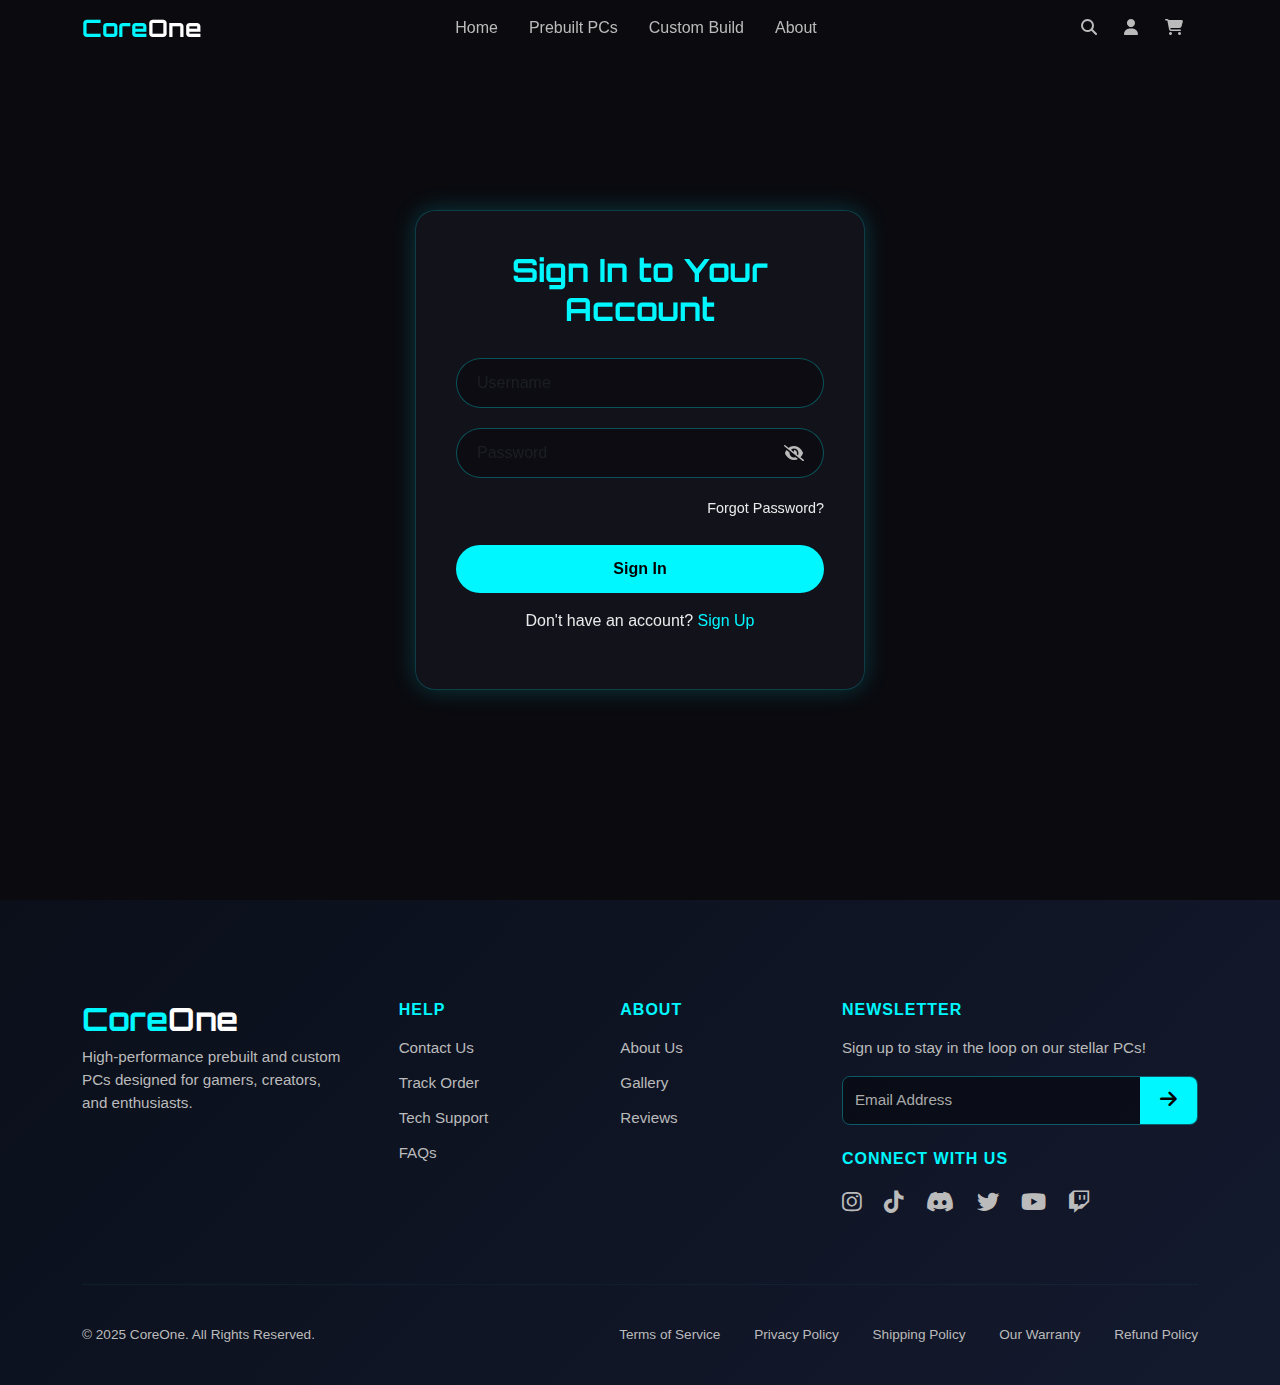
<file: frontend/checkout.html>
<!DOCTYPE html>
<html lang="en">
<head>
    <meta charset="UTF-8">
    <meta name="viewport" content="width=device-width, initial-scale=1.0">
    <title>Checkout | CoreOne</title>
    <link href="https://cdn.jsdelivr.net/npm/bootstrap@5.3.2/dist/css/bootstrap.min.css" rel="stylesheet">
    <link href="https://fonts.googleapis.com/css2?family=Orbitron:wght@400..900&family=Exo:ital,wght@0,100..900&display=swap" rel="stylesheet">

    <style>
        body {
            background: #0a0a0f;
            color: #eaeaea;
            font-family: 'Exo', sans-serif;
        }

        .checkout-left, .checkout-right {
            background: #141a2e;
            color: #fff;
            padding: 1.5rem;
            border-radius: 12px;
            box-shadow: 0 4px 15px rgba(0,0,0,0.5);
        }

        h4 {
            color: #00f7ff;
            margin-bottom: 1.6rem;
            text-decoration: underline;
        }

        .form-control {
            background: rgba(255,255,255,0.05);
            border: 1px solid rgba(255,255,255,0.2);
            color: #fff;
        }

        .form-control:focus {
            border-color: #00f7ff;
            box-shadow: 0 0 5px #00f7ff;
            background: #ffffff;
        }

        .btn-dark {
            padding: 1rem;
            font-size: 1.2rem;
            background: #00f7ff;
            border: none;
            color: #000;
            font-weight: bold;
            transition: all 0.3s;
        }

        .btn-dark:hover {
            background: #00c2cc;
            color: #fff;
        }

        .cart-item h6 {
            color: #00f7ff;
        }

        .text-muted {
            color: rgba(200, 200, 200, 0.7) !important;
        }

        .checkout-container {
            display: flex;
            flex-wrap: wrap;
            gap: 2rem;
            margin-top: 2rem;
        }

        .checkout-left, .checkout-right {
            flex: 1;
            min-width: 300px;
            background: #141a2e;
            color: #fff;
            padding: 1.5rem;
            border-radius: 12px;
            box-shadow: 0 4px 15px rgba(0,0,0,0.5);
        }

        .cart-item {
            display: flex;
            align-items: center;
            margin-bottom: 1rem;
            border-bottom: 1px solid #ddd;
            padding-bottom: 1rem;
        }

        .cart-item img {
            width: 120px;
            height: 120px;
            object-fit: cover;
            border-radius: 6px;
            margin-right: 1rem;
        }

        .cart-summary {
            margin-top: 1rem;
            margin-bottom: 1rem;
            font-weight: bold;
        }

        .logo {
            background: transparent;
            text-align: center;
            margin: 2rem 0;
            padding: 0;
            font-weight: bold;
            font-size: 2rem;
            color: #00f7ff !important;
            font-family: 'Orbitron', Tahoma, Geneva, Verdana, sans-serif;
        }

        .logo a, .logo a:visited {
            text-decoration: none;
        }

        .logo span {
            color: #fff;
        }

    </style>
</head>
<body>

<!-- Logo -->
<div class="logo">
    <a href="index.html" style="color: #00f7ff">Core<span>One</span></a>
</div>

<!-- Checkout Container -->
<div class="container checkout-container">

    <!-- Left Side: Forms -->
    <div class="checkout-left">
        <h4>User Information</h4>
        <form>
            <div class="mb-3">
                <label class="form-label">Full Name</label>
                <input type="text" class="form-control" placeholder="John Doe" required>
            </div>
            <div class="mb-3">
                <label class="form-label">Address</label>
                <textarea class="form-control" rows="2" placeholder="123 Main Street" required></textarea>
            </div>
            <div class="mb-3">
                <label class="form-label">City</label>
                <input type="text" class="form-control" placeholder="Colombo" required>
            </div>
            <div class="mb-3">
                <label class="form-label">Phone</label>
                <input type="text" class="form-control" placeholder="+94 77 123 4567" required>
            </div>

            <button id="place-order-btn" class="btn btn-dark w-100 mt-3">Place Order</button>

        </form>
    </div>

    <!-- Right Side: Cart -->
    <div class="checkout-right">
        <h4>Your Cart</h4>
        <div id="cart-items"></div>
        <div class="cart-summary" id="cart-summary"></div>
        <img src="images/warranty_returns_badges.jpg">
    </div>

</div>

<script type="text/javascript" src="https://www.payhere.lk/lib/payhere.js"></script>
<script>
    function loadCart() {
        const token = localStorage.getItem("accessToken");

        if (!token) {
            window.location.href = "signin.html";
            return;
        }

        const cart = JSON.parse(localStorage.getItem("cart"));
        if (cart.length === 0) {
            alert("You have no items in your cart.");
            window.location.href = "prebuilt-pcs.html";
            return;
        }
        const cartContainer = document.getElementById("cart-items");
        const summaryContainer = document.getElementById("cart-summary");
        cartContainer.innerHTML = "";
        let total = 0;

        cart.forEach(item => {
            total += item.price * item.quantity;

            const div = document.createElement("div");
            div.className = "cart-item";
            div.innerHTML = `
          <img src="${item.image}" alt="${item.name}">
          <div>
            <h6>${item.name}</h6>
            <p>
              <span class="text-muted text-decoration-line-through">Rs.${item.oldPrice.toFixed(2)}</span>
              <span class="fw-bold">Rs.${item.price.toFixed(2)}</span>
              <br>
              Qty: ${item.quantity}
            </p>
          </div>
        `;
            cartContainer.appendChild(div);
        });

        summaryContainer.textContent = "Total: Rs." + total.toFixed(2);
    }

    document.addEventListener("DOMContentLoaded", loadCart);

    window.onload = function () {
        payhere.onCompleted = function onCompleted(orderId) {
            alert("Payment completed. OrderID: " + orderId);
            // TODO: Notify backend that payment succeeded
        };

        payhere.onDismissed = function onDismissed() {
            alert("Payment dismissed by customer");
        };

        payhere.onError = function onError(error) {
            alert("Error: " + error);
        };

        document.getElementById("place-order-btn").addEventListener("click", function(e) {
            e.preventDefault();

            const cart = JSON.parse(localStorage.getItem("cart")) || [];
            if (cart.length === 0) {
                alert("Your cart is empty!");
                return;
            }

            let total = cart.reduce((sum, item) => sum + (item.price * item.quantity), 0);

            const token = localStorage.getItem("accessToken");
            if (token) {
                const decoded = parseJwt(token);
                const username = decoded.sub;

                fetch("http://localhost:8080/api/v1/orders/create", {
                    method: "POST",
                    headers: {
                        "Content-Type": "application/json",
                        "Authorization": "Bearer " + token
                    },
                    body: JSON.stringify({
                        items: cart,
                        username: username
                    })
                })
                    .then(res => {
                        if (!res.ok) throw new Error("HTTP error " + res.status);
                        return res.json();
                    })
                    .then(data => {
                        // console.log('paymentFormFields from backend:', data.paymentFormFields);
                        // // verify hash, merchant_id, amount, order_id present
                        // if (!data.paymentFormFields.hash) {
                        //     console.error('Missing hash in payment fields!');
                        //     return;
                        // }
                        // payhere.startPayment(data.paymentFormFields);

                        alert("Order Placed Successfully.");
                        localStorage.removeItem("cart")
                        window.location.href = "prebuilt-pcs.html";
                    })
                    .catch(err => console.error(err));
            }

        });

        function parseJwt(token) {
            try {
                const base64Url = token.split('.')[1];
                const base64 = base64Url.replace(/-/g, '+').replace(/_/g, '/');
                const jsonPayload = decodeURIComponent(
                    atob(base64)
                        .split('')
                        .map(c => '%' + ('00' + c.charCodeAt(0).toString(16)).slice(-2))
                        .join('')
                );
                return JSON.parse(jsonPayload);
            } catch (e) {
                console.error("Invalid token", e);
                return null;
            }
        }
    }

</script>

</body>
</html>
</file>
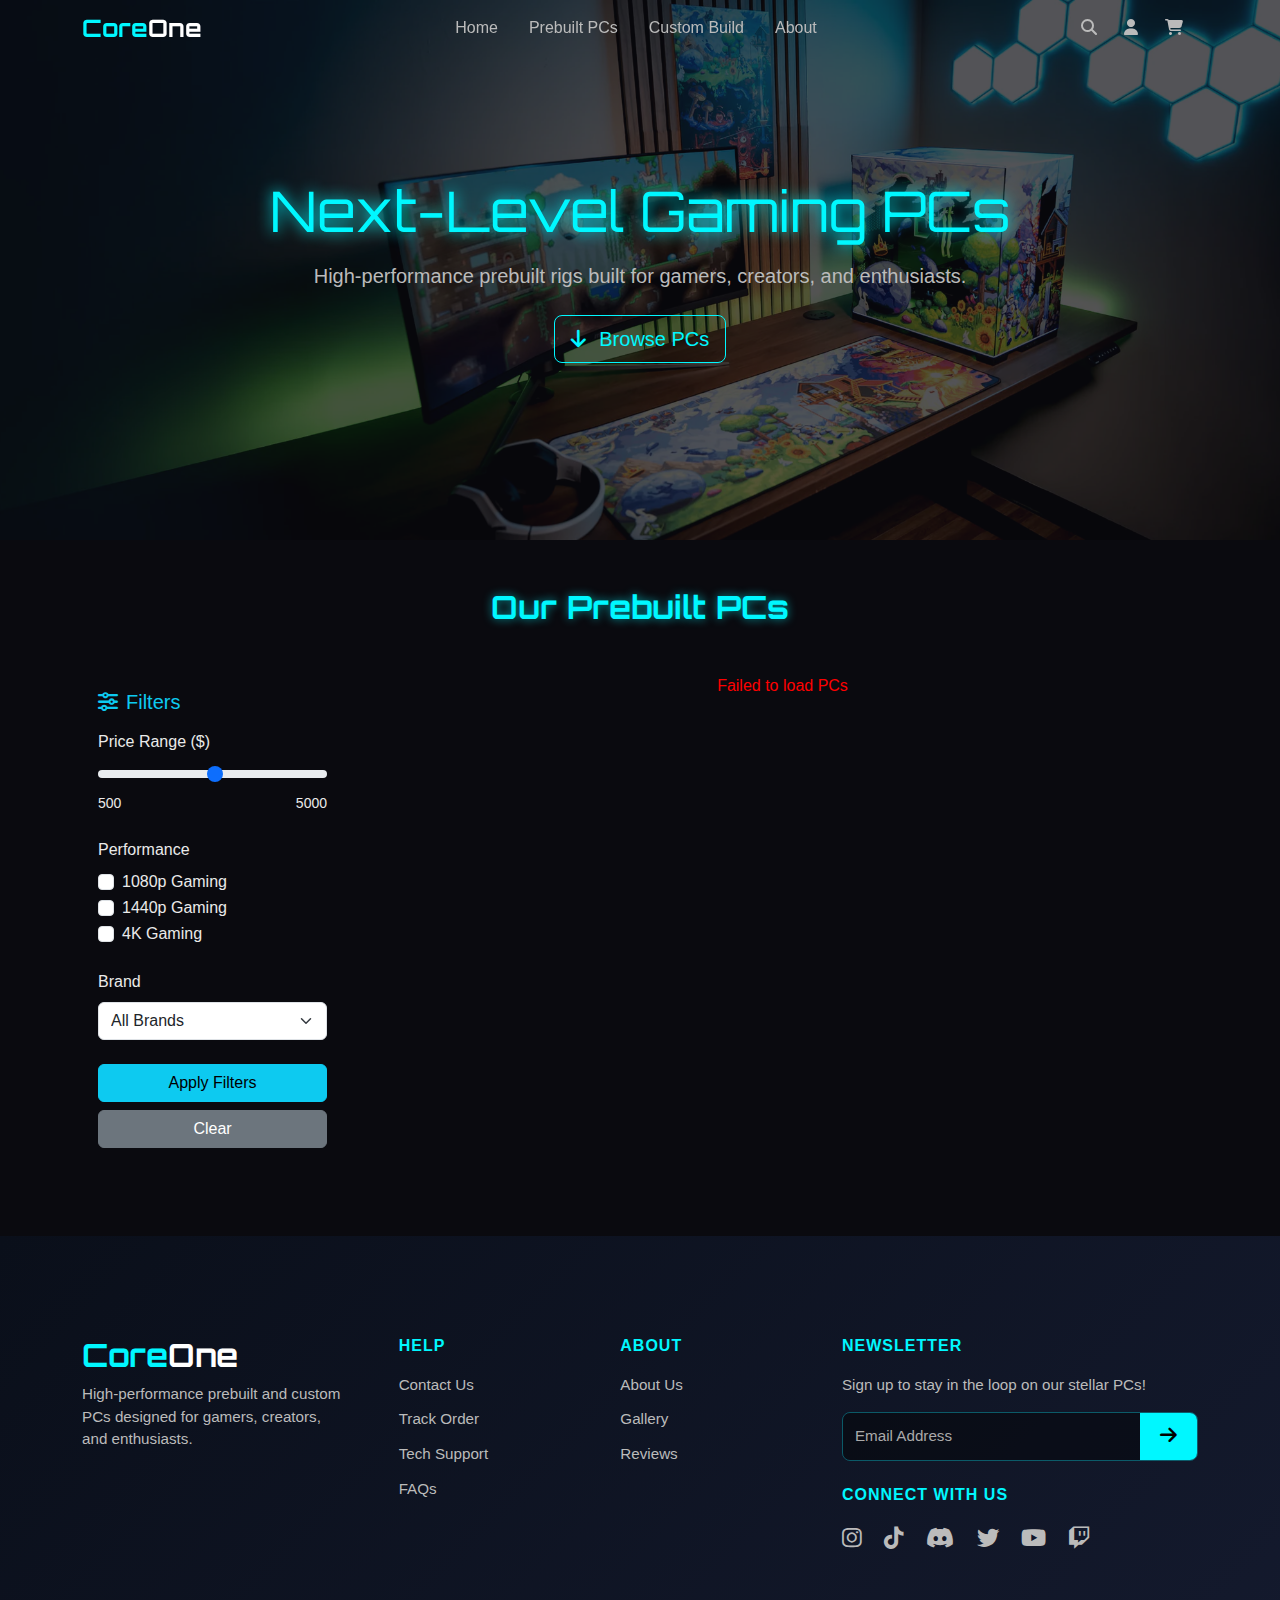
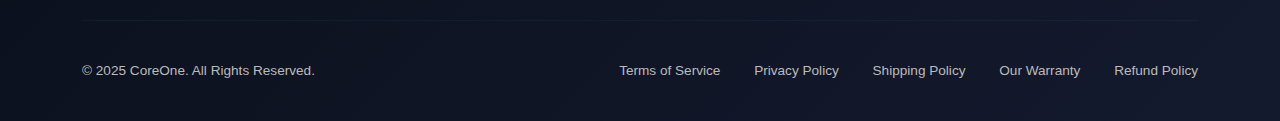
<file: frontend/pc-details.html>
<!DOCTYPE html>
<html lang="en">
<head>
    <meta charset="UTF-8">
    <meta name="viewport" content="width=device-width, initial-scale=1.0">
    <title>PC Details | CoreOne</title>
    <link href="https://cdn.jsdelivr.net/npm/bootstrap@5.3.2/dist/css/bootstrap.min.css" rel="stylesheet">
    <link href="https://cdnjs.cloudflare.com/ajax/libs/font-awesome/6.5.0/css/all.min.css" rel="stylesheet">
    <link href="https://fonts.googleapis.com/css2?family=Orbitron:wght@400..900&family=Exo:ital,wght@0,100..900&display=swap" rel="stylesheet">

    <style>
        body {
            background: #0a0a0f;
            color: #eaeaea;
            font-family: 'Exo', Tahoma, Geneva, Verdana, sans-serif;
        }

        .cart-panel {
            position: fixed;
            top: 0;
            right: -400px; /* hidden by default */
            width: 350px;
            height: 100%;
            background: #0f111b;
            color: #eaeaea;
            box-shadow: -4px 0 12px rgba(0, 0, 0, 0.7);
            transition: right 0.3s ease;
            z-index: 1050;
            display: flex;
            flex-direction: column;
        }

        .cart-panel.open {
            right: 0;
        }

        .cart-overlay {
            position: fixed;
            top: 0;
            left: 0;
            width: 100%;
            height: 100%;
            background: rgba(0, 0, 0, 0.5);
            opacity: 0;
            visibility: hidden;
            transition: opacity 0.3s ease;
            z-index: 1040;
        }

        .cart-overlay.show {
            opacity: 1;
            visibility: visible;
        }

        .cart-body {
            flex: 1;
            overflow-y: auto;
        }

        .cart-item {
            display: flex;
            align-items: center;
            background: #141a2e;
            padding: 12px;
            border-radius: 10px;
            margin-bottom: 12px;
            box-shadow: 0 0 8px rgba(0, 247, 255, 0.1);
            transition: transform 0.2s ease, box-shadow 0.2s ease;
        }

        .cart-item:hover {
            transform: translateY(-3px);
            box-shadow: 0 0 15px rgba(0, 247, 255, 0.2);
        }

        .cart-item img {
            width: 60px;
            height: 60px;
            object-fit: cover;
            border-radius: 8px;
            margin-right: 12px;
        }

        .cart-item h6 {
            margin: 0;
            font-size: 1rem;
            color: #00f7ff;
        }

        .cart-item p {
            margin: 2px 0;
            font-size: 0.85rem;
            color: #bbb;
        }

        .cart-qty {
            display: flex;
            align-items: center;
            margin-top: 6px;
        }

        .cart-qty button {
            background: #00f7ff;
            border: none;
            color: #000;
            font-weight: bold;
            width: 28px;
            height: 28px;
            border-radius: 50%;
            margin: 0 6px;
            cursor: pointer;
            transition: background 0.3s;
        }

        .cart-qty button:hover {
            background: #00c2cc;
            color: #fff;
        }

        .navbar {
            background: transparent;
            transition: background 0.6s ease, box-shadow 0.6s ease;
        }

        .navbar.scrolled {
            background: rgba(15, 15, 20, 0.95);
            backdrop-filter: blur(12px);
            box-shadow: 0 2px 10px rgba(0,0,0,0.6);
        }

        .navbar-brand {
            padding: 0;
            font-weight: bold;
            font-size: 1.5rem;
            color: #00f7ff !important;
            font-family: 'Orbitron', Tahoma, Geneva, Verdana, sans-serif;
        }

        .navbar-brand span {
            color: #fff;
        }

        .nav-link {
            font-size: 1rem;
            color: #bbb !important;
            margin-right: 15px;
            transition: color 0.3s;
        }

        .nav-link:hover {
            color: #00f7ff !important;
        }

        .nav-link i {
            font-size: 1rem;
            color: #bbb;
            transition: color 0.3s;
            margin-left: 12px;
        }

        .nav-link i:hover {
            color: #00f7ff;
        }

        .navbar-toggler {
            border: none !important;
            outline: none !important;
            box-shadow: none !important;
            background: transparent !important;
        }

        .navbar-toggler i {
            font-size: 1.4rem;
            color: #fff;
            transition: color 0.3s;
        }

        .navbar-toggler i:hover {
            color: #00f7ff;
        }

        .hero {
            padding: 115px 0 60px;
            text-align: center;
            background: linear-gradient(135deg, #0a0a0f, #10141f);
        }

        .hero h1 {
            font-family: 'Orbitron', sans-serif;
            font-size: 2.5rem;
            color: #00f7ff;
            text-shadow: 0 0 15px #00f7ff99;
        }
        .hero .breadcrumb a { color: #bbb; text-decoration: none; }
        .hero .breadcrumb a:hover { color: #00f7ff; }

        .pc-images img {
            max-width: 100%;
            border-radius: 12px;
            cursor: pointer;
            transition: transform 0.3s;
        }

        .thumbnail-row img.active {
            border-color: #00f7ff;
            box-shadow: 0 0 10px #00f7ff;
        }

        .pc-images #mainImage {
            width: 100%;
            max-width: 1400px;
            height: auto;
            object-fit: cover;
            border-radius: 15px;
            margin-bottom: 30px;
        }

        .thumbnail-row {
            gap: 15px;
            justify-content: center;
            flex-wrap: nowrap;
        }

        .thumbnail-row > div {
            padding: 0 3px !important;
        }

        .thumbnail-row img {
            width: 100px;
            height: 80px;
            object-fit: cover;
            border-radius: 10px;
            cursor: pointer;
            transition: transform 0.2s ease, box-shadow 0.2s ease;
        }

        .pc-hero-section .pc-images-left {
            position: relative;
            overflow: hidden;
            padding-left: 0;
            margin-left: 0;
        }

        .pc-hero-section {
            border-bottom: 1px solid #00f7ff;
        }

        .main-image-full {
            display: block;
            width: 100vw;
            max-width: none;
            height: auto;
            object-fit: cover;
        }

        .pc-hero-section .pc-details-right {
            padding-left: 2rem;
            padding-right: 2rem;
        }

        .pc-hero-section .row {
            min-height: 70vh;
        }

        .pc-details-right {
            display: flex;
            flex-direction: column;
            height: 100%;
        }

        .pc-details-content {
            display: flex;
            flex-direction: column;
            flex: 1;
        }

        .pc-bottom-bar {
            margin-top: auto;
        }

        .pc-details-content {
            display: flex;
            flex-direction: column;
            height: 100%;
        }

        #pcDescription {
            flex: 1;
        }

        .pc-bottom-bar {
            background: #0f111b;
            border-top: 1px solid #00f7ff;
            padding: 15px 20px;
            border-radius: 0 0 12px 12px;
            margin-top: auto;
        }

        .row.gx-0 {
            margin-left: 0;
            margin-right: 0;
        }

        .col-lg-6.p-0 {
            padding: 0;
        }

        .thumbnail-row {
            justify-content: center;
            gap: 10px;
            margin-top: 10px;
        }

        .pc-images-left .thumbnail-row img {
            width: 100px;
            height: auto;
            cursor: pointer;
        }

        .pc-details-right {
            padding: 0 !important;
            margin: 0 !important;
            border-left: 1px solid #00f7ff;
        }

        .pc-details-right {
            display: flex;
            flex-direction: column;
            height: 100%;
            border-left: 1px solid #00f7ff;
            padding: 0;
        }

        .pc-details-content {
            display: flex;
            flex-direction: column;
            height: 100%;
        }

        .pc-bottom-bar {
            background: #0f111b;
            border-top: 1px solid #00f7ff;
            margin-top: auto;
            padding: 15px 20px;
            border-radius: 0 0 12px 12px;
        }

        .series-bar {
            background: linear-gradient(90deg, #00f7ff, #007a7a);
            color: #000;
            font-weight: bold;
            text-transform: uppercase;
            font-family: 'Orbitron', sans-serif;
            font-size: 1.1rem;
            letter-spacing: 1px;
            padding: 12px 55px;
            text-align: left;
            box-shadow: 0 0 12px rgba(0, 247, 255, 0.4);
            margin: 0 !important;
            border-radius: 0;
            width: 100%;
            display: block;
        }

        #pcSeries {
            font-size: 1.5rem;
        }

        .price-tag {
            font-size: 2rem;
            font-weight: bold;
            color: #00f7ff;
            text-shadow: 0 0 12px #00f7ff88;
        }

        .old-price {
            text-decoration: line-through;
            color: #888;
            margin-left: 10px;
        }

        #discountBadge {
            font-size: 0.9rem;
        }

        .btn-glow, .checkout {
            background: #00f7ff;
            border: none;
            color: #000;
            font-weight: bold;
            padding: 12px 24px;
            transition: all 0.3s;
            border-radius: 8px;
        }

        .btn-glow:hover, .checkout:hover {
            background: #00c2cc;
            color: #fff;
            box-shadow: 0 0 15px #00f7ff;
        }

        .specs-section {
            background: #070908;
            color: #fff;
        }

        .specs-section .col-lg-6:first-child {
            padding-left: 130px; /* adjust spacing as needed */
            padding-right: 15px;
        }

        .spec-main-image {
            max-width: 80%;
            border-radius: 12px;
        }

        .specs-title {
            font-size: 2.5rem;
            font-weight: 700;
            margin-bottom: 30px;
            color: #fff;
            position: relative;
        }

        .specs-title::after {
            content: '';
            display: block;
            width: 60px;
            height: 3px;
            background: #00f7ff;
            margin-top: 8px;
        }

        .specs-list {
            display: grid;
            grid-template-columns: 1fr 1fr;
            gap: 18px 30px;
        }

        .spec-item {
            display: flex;
            align-items: flex-start;
            gap: 12px;
            margin-bottom: 12px;
        }

        .spec-number {
            width: 28px;
            height: 28px;
            border-radius: 50%;
            background: #6c63ff;
            color: #ffffff;
            font-weight: bold;
            display: flex;
            align-items: center;
            justify-content: center;
            flex-shrink: 0;
            /*margin-top: 4px;*/
        }

        .spec-details {
            display: flex;
            flex-direction: column;
        }

        .spec-category {
            font-weight: 600;
            color: #00f7ff;
            font-size: 1.1rem;
        }

        .spec-value {
            color: #bbb;
            font-size: 1rem;
            margin-top: 2px;
        }

        .footer {
            background: linear-gradient(135deg, #0a0f1a, #141a2e);
            color: #bbb;
            padding: 100px 0 40px;
            font-family: 'Segoe UI', Tahoma, Geneva, Verdana, sans-serif;
            font-size: 0.95rem;
        }

        .footer .logo {
            color: #00f7ff;
            font-weight: bold;
            font-size: 2rem;
            font-family: 'Orbitron', Tahoma, Geneva, Verdana, sans-serif;
        }

        .footer .logo span {
            color: #fff;
        }

        .footer-title {
            color: #00f7ff;
            font-weight: 600;
            letter-spacing: 1px;
            margin-bottom: 18px;
        }

        .footer-links {
            list-style: none;
            padding: 0;
            margin: 0;
        }

        .footer-links li {
            margin-bottom: 12px;
        }

        .footer-links a {
            color: #bbb;
            text-decoration: none;
            transition: color 0.3s;
        }

        .footer-links a:hover {
            color: #00f7ff;
        }

        .newsletter {
            display: flex;
            margin-top: 10px;
            max-width: 400px;
            border: 1px solid rgba(0,247,255,0.3);
            border-radius: 8px;
            overflow: hidden;
        }

        .newsletter input {
            flex: 1;
            border: none;
            padding: 12px;
            background: rgba(0,0,0,0.4);
            color: #fff;
            outline: none;
        }

        .newsletter input::placeholder {
            color: #aaa;
        }

        .newsletter button {
            background: #00f7ff;
            border: none;
            padding: 0 20px;
            color: #000;
            font-size: 1.2rem;
            cursor: pointer;
            transition: all 0.3s;
        }

        .newsletter button:hover {
            background: #00c2cc;
            color: #fff;
        }

        .social-icons a {
            display: inline-block;
            font-size: 1.4rem;
            margin-right: 18px;
            color: #bbb;
            transition: color 0.3s, transform 0.3s;
        }

        .social-icons a:hover {
            color: #00f7ff;
            transform: scale(1.2);
        }

        .footer hr {
            border-color: rgba(0,247,255,0.2);
            margin: 40px 0;
        }

        .footer-bottom {
            font-size: 0.85rem;
        }

        .footer-bottom p {
            margin: 0;
        }

        .footer-policies a {
            margin-left: 30px;
            color: #bbb;
            text-decoration: none;
            transition: color 0.3s;
        }

        .footer-policies a:hover {
            color: #00f7ff;
        }

        @media (max-width: 768px) {
            .footer-policies {
                margin-top: 15px;
                text-align: center;
            }

            .footer-policies a {
                display: block;
                margin: 6px 0;
            }
        }

        @media (max-width: 991px) {
            .navbar-collapse {
                background: rgba(15, 15, 20, 0.95);
                padding: 20px;
                border-radius: 12px;
                margin-top: 10px;
            }
        }
    </style>
</head>
<body>

<!-- Sliding Cart Panel -->
<div id="cartPanel" class="cart-panel">
    <div class="cart-header d-flex justify-content-between align-items-center p-3">
        <h5>Your Cart</h5>
        <button id="closeCart" class="btn btn-sm btn-light">&times;</button>
    </div>
    <div class="cart-body p-3" id="cartContainer">
        <!-- Cart items will be dynamically injected here -->
    </div>
    <div class="cart-footer p-3 border-top">
        <h6>Total: $<span id="cartTotal">0.00</span></h6>
        <button class="btn w-100 mt-2 checkout">Checkout</button>
    </div>
</div>

<!-- Overlay -->
<div id="cartOverlay" class="cart-overlay"></div>

<!-- Navbar -->
<nav class="navbar navbar-expand-lg fixed-top navbar-dark">
    <div class="container">
        <!-- Logo -->
        <a class="navbar-brand" href="index.html">Core<span>One</span></a>

        <!-- Toggler for mobile -->
        <button class="navbar-toggler" type="button" data-bs-toggle="collapse" data-bs-target="#navMenu">
            <i class="fa-solid fa-bars"></i>
        </button>

        <!-- Centered Links + Right Icons -->
        <div class="collapse navbar-collapse justify-content-between" id="navMenu">
            <!-- Center Navigation Links -->
            <ul class="navbar-nav mx-auto mb-2 mb-lg-0">
                <li class="nav-item"><a class="nav-link" href="index.html">Home</a></li>
                <li class="nav-item"><a class="nav-link" href="prebuilt-pcs.html">Prebuilt PCs</a></li>
                <li class="nav-item"><a class="nav-link" href="#">Custom Build</a></li>
                <li class="nav-item"><a class="nav-link" href="#">About</a></li>
            </ul>

            <!-- Right Side Icons -->
            <div class="d-flex align-items-center">
                <a href="#" class="nav-link"><i class="fas fa-search"></i></a>
                <a href="user-dashboard.html" class="nav-link"><i class="fas fa-user"></i></a>
                <a href="#" class="nav-link position-relative">
                    <i class="fas fa-shopping-cart"></i>
                    <span id="cartBadge" class="position-absolute top-0 start-100 translate-middle badge rounded-pill bg-danger">
                        0
                    </span>
                </a>
            </div>
        </div>

    </div>
</nav>

<!-- Hero -->
<section class="hero">
    <div class="container">
        <h1 id="pcName">PC Name</h1>
        <nav aria-label="breadcrumb">
            <ol class="breadcrumb justify-content-center">
                <li class="breadcrumb-item"><a href="index.html">Home</a></li>
                <li class="breadcrumb-item"><a href="#">Prebuilt PCs</a></li>
                <li class="breadcrumb-item active" aria-current="page" id="pcNameBreadcrumb">PC Name</li>
            </ol>
        </nav>
    </div>
</section>

<!-- Hero / Main Slider + Details Section -->
<section class="pc-hero-section">
    <div class="container-fluid px-0">  <!-- full-width container -->
        <div class="row gx-0 align-items-start">
            <!-- Slider Left: full bleed -->
            <div class="col-lg-7 pc-images-left p-0">
                <img id="mainImage" src="" alt="PC Image" class="w-100 main-image-full">
                <div class="thumbnail-row d-flex justify-content-center mb-3">
                    <img id="extraImage1" src="" alt="Extra Image 1">
                    <img id="extraImage2" src="" alt="Extra Image 2">
                    <img id="extraImage3" src="" alt="Extra Image 3">
                </div>
            </div>

            <!-- Details Right -->
            <div class="col-lg-5 pc-details-right p-0">
                <div class="pc-details-content d-flex flex-column h-100">
                    <div id="pcSeriesBar" class="series-bar">
                        <span id="pcSeries"></span> Series
                    </div>

                    <div id="pcDescription" class="mt-3">
                        <!-- Optional: description or highlights -->
                    </div>

                    <div class="pc-bottom-bar d-flex justify-content-between align-items-center mt-auto p-3">
                        <div class="d-flex align-items-center">
                            <span class="price-tag">Rs.<span id="pcPrice"></span></span>
                            <span id="pcOldPrice" class="old-price"></span>
                            <span id="discountBadge" class="badge bg-danger ms-3"></span>
                        </div>
                        <button class="btn-glow"><i class="fas fa-shopping-cart"></i> Add to Cart</button>
                    </div>
                </div>
            </div>
        </div>
    </div>
</section>

<!-- Specs Section -->
<section class="specs-section py-5">
    <div class="container-fluid">
        <div class="row align-items-center">

            <!-- Specs Left (now on the left instead of right) -->
            <div class="col-lg-6">
                <h3 class="specs-title">Tech Specs</h3>
                <div class="specs-list row" id="detailedSpecs">
                    <!-- Dynamic specs injected here -->
                </div>
            </div>

            <!-- Spec Image Right (moved here) -->
            <div class="col-lg-6 text-center mb-4 mb-lg-0">
                <img id="specImage" src="" alt="Specification Image" class="img-fluid spec-main-image">
            </div>

        </div>
    </div>
</section>

<!-- Footer -->
<footer class="footer">
    <div class="container">
        <div class="row justify-content-between align-items-start">
            <!-- Logo & About -->
            <div class="col-lg-3 mb-4">
                <h3 class="logo">Core<span>One</span></h3>
                <p>High-performance prebuilt and custom PCs designed for gamers, creators, and enthusiasts.</p>
            </div>

            <!-- Help -->
            <div class="col-lg-2 mb-4">
                <h6 class="footer-title">HELP</h6>
                <ul class="footer-links">
                    <li><a href="#">Contact Us</a></li>
                    <li><a href="#">Track Order</a></li>
                    <li><a href="#">Tech Support</a></li>
                    <li><a href="#">FAQs</a></li>
                </ul>
            </div>

            <!-- About -->
            <div class="col-lg-2 mb-4">
                <h6 class="footer-title">ABOUT</h6>
                <ul class="footer-links">
                    <li><a href="#">About Us</a></li>
                    <li><a href="#">Gallery</a></li>
                    <li><a href="#">Reviews</a></li>
                </ul>
            </div>

            <!-- Newsletter + Social -->
            <div class="col-lg-4 mb-4">
                <h6 class="footer-title">NEWSLETTER</h6>
                <p>Sign up to stay in the loop on our stellar PCs!</p>
                <form class="newsletter">
                    <input type="email" placeholder="Email Address" required>
                    <button type="submit"><i class="fas fa-arrow-right"></i></button>
                </form>
                <h6 class="footer-title mt-4">CONNECT WITH US</h6>
                <div class="social-icons">
                    <a href="#"><i class="fab fa-instagram"></i></a>
                    <a href="#"><i class="fab fa-tiktok"></i></a>
                    <a href="#"><i class="fab fa-discord"></i></a>
                    <a href="#"><i class="fab fa-twitter"></i></a>
                    <a href="#"><i class="fab fa-youtube"></i></a>
                    <a href="#"><i class="fab fa-twitch"></i></a>
                </div>
            </div>
        </div>

        <hr>

        <!-- Bottom Bar -->
        <div class="footer-bottom d-flex flex-column flex-md-row justify-content-between align-items-center">
            <p>&copy; 2025 CoreOne. All Rights Reserved.</p>
            <div class="footer-policies">
                <a href="#">Terms of Service</a>
                <a href="#">Privacy Policy</a>
                <a href="#">Shipping Policy</a>
                <a href="#">Our Warranty</a>
                <a href="#">Refund Policy</a>
            </div>
        </div>
    </div>
</footer>

<!-- Scripts -->
<script src="https://code.jquery.com/jquery-3.7.0.min.js"></script>
<script src="https://cdn.jsdelivr.net/npm/bootstrap@5.3.2/dist/js/bootstrap.bundle.min.js"></script>
<script>
    $(window).on("scroll", function () {
        $(".navbar").toggleClass("scrolled", $(this).scrollTop() > 50);
    });

    const cartPanel = document.getElementById("cartPanel");
    const cartOverlay = document.getElementById("cartOverlay");
    const closeCartBtn = document.getElementById("closeCart");
    const cartContainerEl = document.getElementById("cartContainer");
    const cartTotalEl = document.getElementById("cartTotal");

    // Open cart when clicking the cart icon
    const cartIcon = document.querySelector("a.nav-link .fa-shopping-cart").closest("a"); // navbar icon
    cartIcon.addEventListener("click", (e) => {
        e.preventDefault();
        renderCart();
        cartPanel.classList.add("open");
        cartOverlay.classList.add("show");
    });

    // Close cart
    closeCartBtn.addEventListener("click", () => {
        cartPanel.classList.remove("open");
        cartOverlay.classList.remove("show");
    });
    cartOverlay.addEventListener("click", () => {
        cartPanel.classList.remove("open");
        cartOverlay.classList.remove("show");
    });

    // Render cart items
    function renderCart() {
        const cart = JSON.parse(localStorage.getItem("cart")) || [];
        let total = 0;

        if (cart.length === 0) {
            cartContainerEl.innerHTML = `
            <div class="text-center mt-5">
                <i class="fas fa-shopping-bag fa-3x text-muted mb-3"></i>
                <p>Your cart is empty</p>
            </div>
        `;
            cartTotalEl.innerText = "0.00";
            return;
        }

        cartContainerEl.innerHTML = cart.map(item => {
            total += item.price * item.quantity;
            return `
        <div class="cart-item">
            <img src="${item.image}" alt="${item.name}">
            <div>
                <h6>${item.name}</h6>
                <p>
                  Rs.${item.price.toFixed(2)}
                  ${item.oldPrice && item.oldPrice > item.price ? `<span class="old-price">Rs.${item.oldPrice.toFixed(2)}</span>` : ''}
                </p>
                <div class="cart-qty">
                    <button onclick="changeQty('${item.id}', -1)">-</button>
                    <span>${item.quantity}</span>
                    <button onclick="changeQty('${item.id}', 1)">+</button>
                </div>
            </div>
            <button class="btn btn-sm btn-danger ms-auto" onclick="removeFromCart('${item.id}')">&times;</button>
        </div>
        `;
        }).join('');

        cartTotalEl.innerText = total.toFixed(2);
    }

    function changeQty(id, delta) {
        let cart = JSON.parse(localStorage.getItem("cart")) || [];
        cart = cart.map(item => {
            if (item.id === id) {
                item.quantity = Math.max(1, item.quantity + delta); // prevent going below 1
            }
            return item;
        });
        localStorage.setItem("cart", JSON.stringify(cart));
        renderCart();
        updateCartBadge();
    }

    // Remove item
    function removeFromCart(id) {
        let cart = JSON.parse(localStorage.getItem("cart")) || [];
        cart = cart.filter(item => item.id !== id);
        localStorage.setItem("cart", JSON.stringify(cart));
        renderCart();
        updateCartBadge();
    }

    function updateCartBadge() {
        const cart = JSON.parse(localStorage.getItem("cart")) || [];
        const totalQty = cart.reduce((acc, item) => acc + item.quantity, 0);
        document.getElementById("cartBadge").innerText = totalQty;
    }

    $(document).ready(function () {
        updateCartBadge();

        const urlParams = new URLSearchParams(window.location.search);
        const pcId = urlParams.get('id');
        if(!pcId){
            alert("No PC selected!");
            window.location.href = "prebuilt-pcs.html";
            return;
        }

        let mainImgUrl = null;

        const token = localStorage.getItem("accessToken");
        fetch(`http://localhost:8080/api/v1/pc/find/${pcId}`, { headers: { "Authorization": "Bearer " + token }})
            .then(res => res.json())
            .then(data => {
                const pc = data.data;
                document.getElementById("pcName").innerText = pc.name;
                document.getElementById("pcNameBreadcrumb").innerText = pc.name;
                document.getElementById("pcSeries").innerText = pc.series;

                document.getElementById("extraImage1").src = pc.extraImage1 || '';
                document.getElementById("extraImage2").src = pc.extraImage2 || '';
                document.getElementById("extraImage3").src = pc.extraImage3 || '';

                const mainImage = document.getElementById("mainImage");
                mainImage.src = pc.extraImage1 || pc.extraImage2 || pc.extraImage3 || '';

                mainImgUrl = pc.imageUrl || '';

                document.querySelectorAll(".thumbnail-row img").forEach(img => {
                    img.addEventListener("click", () => {
                        document.getElementById("mainImage").src = img.src;
                        document.querySelectorAll(".thumbnail-row img").forEach(t => t.classList.remove("active"));
                        img.classList.add("active");
                    });
                });

                if(pc.extraImage1){
                    $("#extraImage1").addClass("active");
                }

                document.getElementById("pcPrice").innerText = pc.price.toFixed(2);
                if(pc.oldPrice && pc.oldPrice > pc.price){
                    document.getElementById("pcOldPrice").innerText = `Rs.${pc.oldPrice.toFixed(2)}`;
                    const discount = Math.round(((pc.oldPrice - pc.price) / pc.oldPrice) * 100);
                    document.getElementById("discountBadge").innerText = `Save ${discount}%`;
                }

                document.getElementById("specImage").src = pc.specImageUrl || "";

                const specs = [
                    { name: "CPU", value: pc.cpu, icon: "fa-microchip" },
                    { name: "CPU Cooler", value: pc.cpuCooler, icon: "fa-fan" },
                    { name: "RAM", value: pc.ram, icon: "fa-memory" },
                    { name: "GPU", value: pc.gpu, icon: "fa-desktop" },
                    { name: "Motherboard", value: pc.motherboard, icon: "fa-microchip" },
                    { name: "Storage", value: pc.storage, icon: "fa-hdd" },
                    { name: "OS", value: pc.operatingSystem, icon: "fa-windows" },
                    { name: "PSU", value: pc.psu, icon: "fa-plug" },
                    { name: "Fans", value: pc.rgbFans, icon: "fa-fan" },
                    { name: "Case", value: pc.pcCase, icon: "fa-server" }
                ];
                const specGrid = document.getElementById("detailedSpecs");
                specs.forEach((s, index) => {
                    if (s.value) {
                        const div = document.createElement("div");
                        div.className = "spec-item";
                        div.innerHTML = `
            <span class="spec-number">${index + 1}</span>
            <div class="spec-details">
                <span class="spec-category">${s.name}</span>
                <span class="spec-value">${s.value}</span>
            </div>
        `;
                        specGrid.appendChild(div);
                    }
                });

            })
            .catch(err => {
                console.error(err);
                alert("Failed to load PC details.");
            });

        document.querySelectorAll(".btn-glow").forEach(btn => {
            btn.addEventListener("click", () => {
                const pc = {
                    id: pcId,
                    name: document.getElementById("pcName").innerText,
                    price: parseFloat(document.getElementById("pcPrice").innerText),
                    oldPrice: parseFloat(document.getElementById("pcOldPrice").innerText.replace('Rs.','')) || 0,
                    image: mainImgUrl
                };

                addToCart(pc);
                renderCart();
            });
        });

    })

    function addToCart(pc) {
        let cart = JSON.parse(localStorage.getItem("cart")) || [];

        // Check if PC is already in cart
        const existingItem = cart.find(item => item.id === pc.id);
        if (existingItem) {
            existingItem.quantity += 1; // increment quantity
        } else {
            cart.push({
                id: pc.id,
                name: pc.name,
                price: pc.price,
                oldPrice: pc.oldPrice,
                image: pc.image || "",
                quantity: 1
            });
        }

        localStorage.setItem("cart", JSON.stringify(cart));
        alert(pc.name + " added to cart!");
        updateCartBadge();
    }

    document.getElementsByClassName('checkout')[0].addEventListener("click", () => {
        window.location.href = "checkout.html";
    });

</script>
</body>
</html>
</file>
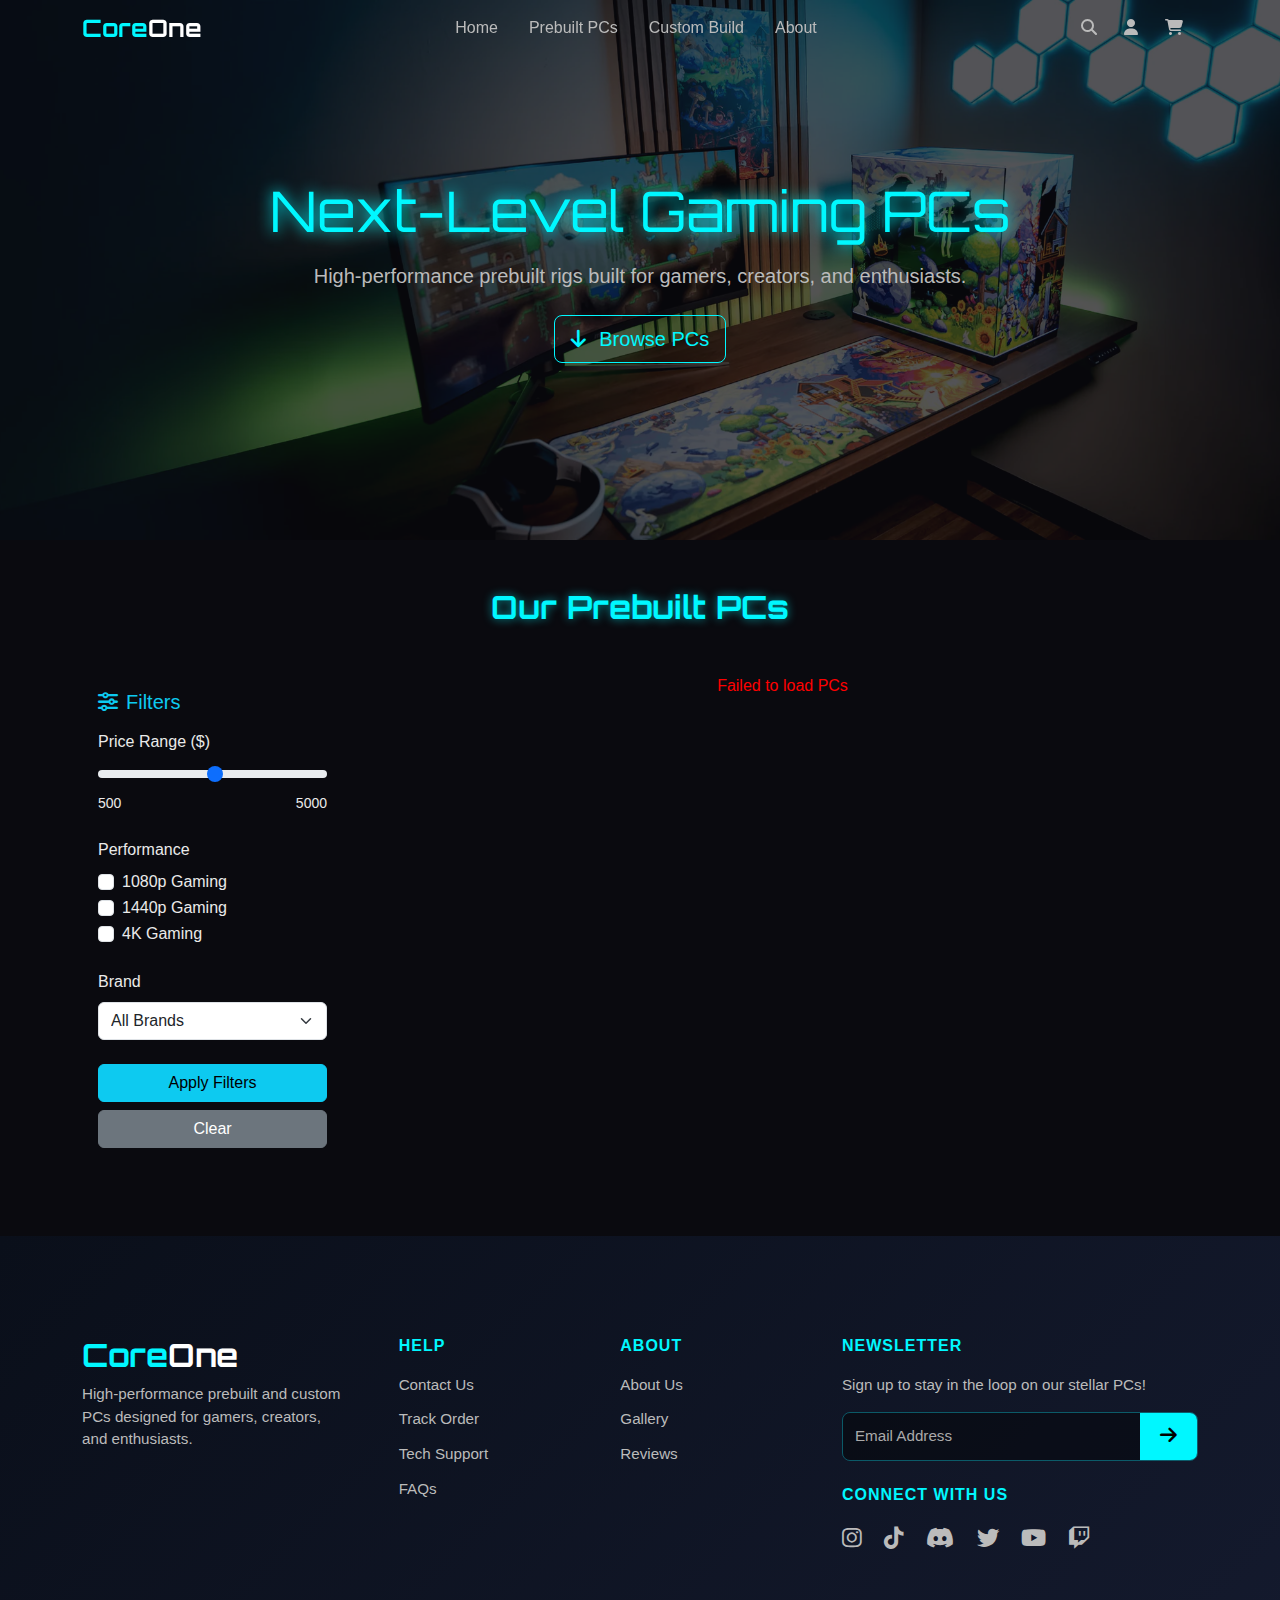
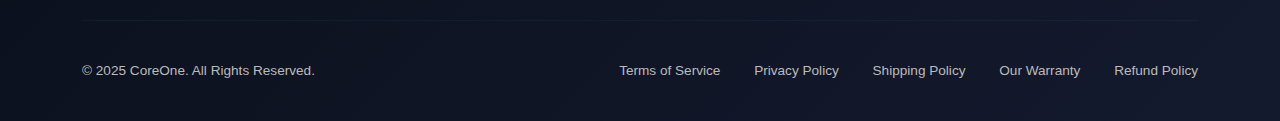
<file: frontend/prebuilt-pcs.html>
<!DOCTYPE html>
<html lang="en">
<head>
    <meta charset="UTF-8">
    <meta name="viewport" content="width=device-width, initial-scale=1.0">
    <title>Prebuilt PCs | CoreOne</title>
    <link href="https://cdn.jsdelivr.net/npm/bootstrap@5.3.2/dist/css/bootstrap.min.css" rel="stylesheet">
    <link href="https://cdnjs.cloudflare.com/ajax/libs/font-awesome/6.5.0/css/all.min.css" rel="stylesheet">
    <link href="https://fonts.googleapis.com/css2?family=Orbitron:wght@400..900&family=Exo:ital,wght@0,100..900&display=swap" rel="stylesheet">
    <style>
        body {
            background: #0a0a0f;
            color: #eaeaea;
            font-family: 'Segoe UI', Tahoma, Geneva, Verdana, sans-serif;
        }

        .navbar {
            background: transparent;
            transition: background 0.6s ease, box-shadow 0.6s ease;
        }

        .navbar.scrolled {
            background: rgba(15, 15, 20, 0.95);
            backdrop-filter: blur(12px);
            box-shadow: 0 2px 10px rgba(0,0,0,0.6);
        }

        .navbar-brand {
            padding: 0;
            font-weight: bold;
            font-size: 1.5rem;
            color: #00f7ff !important;
            font-family: 'Orbitron', Tahoma, Geneva, Verdana, sans-serif;
        }

        .navbar-brand span {
            color: #fff;
        }

        .nav-link {
            font-size: 1rem;
            color: #bbb !important;
            margin-right: 15px;
            transition: color 0.3s;
        }

        .nav-link:hover {
            color: #00f7ff !important;
        }

        .nav-link i {
            font-size: 1rem;
            color: #bbb;
            transition: color 0.3s;
            margin-left: 12px;
        }

        .nav-link i:hover {
            color: #00f7ff;
        }

        .navbar-toggler {
            border: none !important;
            outline: none !important;
            box-shadow: none !important;
            background: transparent !important;
        }

        .navbar-toggler i {
            font-size: 1.4rem;
            color: #fff;
            transition: color 0.3s;
        }

        .navbar-toggler i:hover {
            color: #00f7ff;
        }

        .section-title {
            color: #00f7ff;
            font-family: 'Orbitron', sans-serif;
            font-size: 2rem;
            font-weight: 700;
            text-shadow: 0 0 10px rgba(0,247,255,0.6);
        }

        .hero-section {
            background-image: url('images/background.jpg');
            background-size: cover;
            background-position: center;
            background-repeat: no-repeat;
            position: relative;

            min-height: 60vh;
            display: flex;
            flex-direction: column;
            justify-content: center;
        }

        .hero-section::after {
            content: '';
            position: absolute;
            inset: 0;
            background: rgba(10, 10, 15, 0.7);
        }

        .hero-section h1 {
            position: relative;
            z-index: 1;
        }

        .hero-section p {
            position: relative;
            z-index: 1;
        }

        .hero-section .btn {
            position: relative;
            z-index: 1;
            border: 1px solid #00f7ff;
            color: #00f7ff;
            transition: 0.3s;
        }

        .hero-section .btn:hover {
            background: #00f7ff;
            color: #000;
            box-shadow: 0 0 15px #00f7ff;
        }

        .pc-card {
            background: rgba(255,255,255,0.05);
            padding: 20px;
            border-radius: 16px;
            transition: transform 0.3s, box-shadow 0.3s;
            text-align: left;
            position: relative;
            overflow: visible;
            font-family: 'Exo', sans-serif;
        }

        .pc-name, .badges, .price {
            text-align: left;
        }

        .pc-card:hover {
            transform: translateY(-8px) scale(1.03);
            box-shadow: 0 0 30px 6px rgba(0, 247, 255, 0.5);
        }

        .pc-img {
            width: 100%;
            height: 240px;
            object-fit: contain;
            margin-top: -40px;
            margin-bottom: 12px;
            background: transparent;
            border-radius: 0;
        }

        .pc-name {
            color: #ffffff;
            font-size: 1.1rem;
            margin-bottom: 6px;
            font-weight: 500;
        }

        .badges .badge {
            font-size: 0.75rem;
            padding: 0.35em 0.65em;
            border-radius: 12px;
            margin-right: 5px;
            background: #0a0a0f;
            color: #00f7ff;
            border: 1px solid #00f7ff;
        }

        .price {
            font-size: 1.05rem;
            color: #00f7ff;
            font-weight: 700;
            /*text-shadow: 0 0 5px #00f7ff;*/
        }

        .sale-badge {
            position: absolute;
            top: 0;
            left: 0;
            transform: translate(60%, -50%);
            background: #0a0a0f;
            color: #00f7ff;
            border: 1px solid #00f7ff;
            font-size: 0.75rem;
            padding: 0.15em 0.7em;
            border-radius: 8px;
            text-transform: uppercase;
            z-index: 2;
        }

        .pc-img-wrapper {
            position: relative;
        }

        .overlay {
            position: absolute;
            inset: 0;
            display: flex;
            justify-content: center;
            align-items: center;
            opacity: 0;
            transition: opacity 0.3s ease;
        }

        .pc-card:hover .overlay {
            opacity: 1;
        }

        .overlay .btn {
            border: 1px solid #00f7ff;
            background: transparent;
            color: #00f7ff;
            transition: 0.3s;
        }

        .overlay .btn:hover {
            background: #00f7ff;
            color: #000;
            box-shadow: 0 0 12px #00f7ff;
        }

        @media(max-width: 768px){
            body { padding: 15px; }
        }

        .best-for-badge {
            font-size: 0.75rem;
            padding: 0.35em 0.75em;
            border-radius: 12px;
            background: #0a0a0f;
            color: #00f7ff;
            border: 1px solid #00f7ff;
            text-transform: uppercase;
            font-weight: 600;
        }

        .price {
            font-size: 1rem;
            margin-top: 5px;
        }

        .current-price {
            color: #00f7ff;
            font-weight: 700;
            margin-right: 8px;
        }

        .old-price {
            color: #888;
            text-decoration: line-through;
            font-size: 0.9rem;
        }

        .footer {
            background: linear-gradient(135deg, #0a0f1a, #141a2e);
            color: #bbb;
            padding: 100px 0 40px;
            font-family: 'Segoe UI', Tahoma, Geneva, Verdana, sans-serif;
            font-size: 0.95rem;
        }

        .footer .logo {
            color: #00f7ff;
            font-weight: bold;
            font-size: 2rem;
            font-family: 'Orbitron', Tahoma, Geneva, Verdana, sans-serif;
        }

        .footer .logo span {
            color: #fff;
        }

        .footer-title {
            color: #00f7ff;
            font-weight: 600;
            letter-spacing: 1px;
            margin-bottom: 18px;
        }

        .footer-links {
            list-style: none;
            padding: 0;
            margin: 0;
        }

        .footer-links li {
            margin-bottom: 12px;
        }

        .footer-links a {
            color: #bbb;
            text-decoration: none;
            transition: color 0.3s;
        }

        .footer-links a:hover {
            color: #00f7ff;
        }

        .newsletter {
            display: flex;
            margin-top: 10px;
            max-width: 400px;
            border: 1px solid rgba(0,247,255,0.3);
            border-radius: 8px;
            overflow: hidden;
        }

        .newsletter input {
            flex: 1;
            border: none;
            padding: 12px;
            background: rgba(0,0,0,0.4);
            color: #fff;
            outline: none;
        }

        .newsletter input::placeholder {
            color: #aaa;
        }

        .newsletter button {
            background: #00f7ff;
            border: none;
            padding: 0 20px;
            color: #000;
            font-size: 1.2rem;
            cursor: pointer;
            transition: all 0.3s;
        }

        .newsletter button:hover {
            background: #00c2cc;
            color: #fff;
        }

        .social-icons a {
            display: inline-block;
            font-size: 1.4rem;
            margin-right: 18px;
            color: #bbb;
            transition: color 0.3s, transform 0.3s;
        }

        .social-icons a:hover {
            color: #00f7ff;
            transform: scale(1.2);
        }

        .footer hr {
            border-color: rgba(0,247,255,0.2);
            margin: 40px 0;
        }

        .footer-bottom {
            font-size: 0.85rem;
        }

        .footer-bottom p {
            margin: 0;
        }

        .footer-policies a {
            margin-left: 30px;
            color: #bbb;
            text-decoration: none;
            transition: color 0.3s;
        }

        .footer-policies a:hover {
            color: #00f7ff;
        }

        @media (max-width: 768px) {
            .footer-policies {
                margin-top: 15px;
                text-align: center;
            }

            .footer-policies a {
                display: block;
                margin: 6px 0;
            }
        }

        @media (max-width: 991px) {
            .navbar-collapse {
                background: rgba(15, 15, 20, 0.95);
                padding: 20px;
                border-radius: 12px;
                margin-top: 10px;
            }
        }
    </style>
</head>
<body>

<!-- Navbar -->
<nav class="navbar navbar-expand-lg fixed-top navbar-dark">
    <div class="container">
        <!-- Logo -->
        <a class="navbar-brand" href="index.html">Core<span>One</span></a>

        <!-- Toggler for mobile -->
        <button class="navbar-toggler" type="button" data-bs-toggle="collapse" data-bs-target="#navMenu">
            <i class="fa-solid fa-bars"></i>
        </button>

        <!-- Centered Links + Right Icons -->
        <div class="collapse navbar-collapse justify-content-between" id="navMenu">
            <!-- Center Navigation Links -->
            <ul class="navbar-nav mx-auto mb-2 mb-lg-0">
                <li class="nav-item"><a class="nav-link" href="index.html">Home</a></li>
                <li class="nav-item"><a class="nav-link" href="#">Prebuilt PCs</a></li>
                <li class="nav-item"><a class="nav-link" href="#">Custom Build</a></li>
                <li class="nav-item"><a class="nav-link" href="#">About</a></li>
            </ul>

            <!-- Right Side Icons -->
            <div class="d-flex align-items-center">
                <a href="#" class="nav-link"><i class="fas fa-search"></i></a>
                <a href="user-dashboard.html" class="nav-link"><i class="fas fa-user"></i></a>
                <a href="#" class="nav-link"><i class="fas fa-shopping-cart"></i></a>
            </div>
        </div>

    </div>
</nav>

<!-- Hero Section -->
<section class="hero-section text-center text-white py-5">
    <div class="container">
        <h1 class="display-4 mb-3" style="font-family: 'Orbitron', sans-serif; color: #00f7ff; text-shadow: 0 0 15px #00f7ff;">Next-Level Gaming PCs</h1>
        <p class="lead mb-4" style="color: #bbb;">High-performance prebuilt rigs built for gamers, creators, and enthusiasts.</p>
        <a href="#pcs" class="btn btn-lg btn-outline-info">
            <i class="fas fa-arrow-down me-2"></i> Browse PCs
        </a>
    </div>
</section>

<div id="pcs" class="container my-5">
    <h2 class="section-title text-center mb-5">Our Prebuilt PCs</h2>
    <div class="row">
        <!-- Sidebar Filters -->
        <aside class="col-lg-3 mb-4">
            <div class="filter-box p-3 rounded">
                <h5 class="mb-3 text-info"><i class="fas fa-sliders-h me-2"></i>Filters</h5>

                <!-- Price Range -->
                <div class="mb-4">
                    <label class="form-label">Price Range ($)</label>
                    <input type="range" class="form-range" min="500" max="5000" step="100" id="priceRange">
                    <div class="d-flex justify-content-between">
                        <small id="priceMin">500</small>
                        <small id="priceMax">5000</small>
                    </div>
                </div>

                <!-- Performance -->
                <div class="mb-4">
                    <label class="form-label">Performance</label>
                    <div class="form-check">
                        <input class="form-check-input" type="checkbox" value="1080p" id="perf1080p">
                        <label class="form-check-label" for="perf1080p">1080p Gaming</label>
                    </div>
                    <div class="form-check">
                        <input class="form-check-input" type="checkbox" value="1440p" id="perf1440p">
                        <label class="form-check-label" for="perf1440p">1440p Gaming</label>
                    </div>
                    <div class="form-check">
                        <input class="form-check-input" type="checkbox" value="4k" id="perf4k">
                        <label class="form-check-label" for="perf4k">4K Gaming</label>
                    </div>
                </div>

                <!-- Brand -->
                <div class="mb-4">
                    <label class="form-label">Brand</label>
                    <select class="form-select" id="brandSelect">
                        <option value="">All Brands</option>
                        <option value="intel">Intel</option>
                        <option value="amd">AMD</option>
                        <option value="nvidia">NVIDIA</option>
                    </select>
                </div>

                <!-- Buttons -->
                <div class="d-grid gap-2">
                    <button id="applyFilters" class="btn btn-info">Apply Filters</button>
                    <button id="clearFilters" class="btn btn-secondary">Clear</button>
                </div>
            </div>
        </aside>

        <!-- Product Grid -->
        <div class="col-lg-9">
            <div id="pcsContainer" class="row g-4"></div>
        </div>
    </div>
</div>

<footer class="footer">
    <div class="container">
        <div class="row justify-content-between align-items-start">
            <!-- Logo & About -->
            <div class="col-lg-3 mb-4">
                <h3 class="logo">Core<span>One</span></h3>
                <p>High-performance prebuilt and custom PCs designed for gamers, creators, and enthusiasts.</p>
            </div>

            <!-- Help -->
            <div class="col-lg-2 mb-4">
                <h6 class="footer-title">HELP</h6>
                <ul class="footer-links">
                    <li><a href="#">Contact Us</a></li>
                    <li><a href="#">Track Order</a></li>
                    <li><a href="#">Tech Support</a></li>
                    <li><a href="#">FAQs</a></li>
                </ul>
            </div>

            <!-- About -->
            <div class="col-lg-2 mb-4">
                <h6 class="footer-title">ABOUT</h6>
                <ul class="footer-links">
                    <li><a href="#">About Us</a></li>
                    <li><a href="#">Gallery</a></li>
                    <li><a href="#">Reviews</a></li>
                </ul>
            </div>

            <!-- Newsletter + Social -->
            <div class="col-lg-4 mb-4">
                <h6 class="footer-title">NEWSLETTER</h6>
                <p>Sign up to stay in the loop on our stellar PCs!</p>
                <form class="newsletter">
                    <input type="email" placeholder="Email Address" required>
                    <button type="submit"><i class="fas fa-arrow-right"></i></button>
                </form>
                <h6 class="footer-title mt-4">CONNECT WITH US</h6>
                <div class="social-icons">
                    <a href="#"><i class="fab fa-instagram"></i></a>
                    <a href="#"><i class="fab fa-tiktok"></i></a>
                    <a href="#"><i class="fab fa-discord"></i></a>
                    <a href="#"><i class="fab fa-twitter"></i></a>
                    <a href="#"><i class="fab fa-youtube"></i></a>
                    <a href="#"><i class="fab fa-twitch"></i></a>
                </div>
            </div>
        </div>

        <hr>

        <!-- Bottom Bar -->
        <div class="footer-bottom d-flex flex-column flex-md-row justify-content-between align-items-center">
            <p>&copy; 2025 CoreOne. All Rights Reserved.</p>
            <div class="footer-policies">
                <a href="#">Terms of Service</a>
                <a href="#">Privacy Policy</a>
                <a href="#">Shipping Policy</a>
                <a href="#">Our Warranty</a>
                <a href="#">Refund Policy</a>
            </div>
        </div>
    </div>
</footer>

<script src="https://code.jquery.com/jquery-3.7.0.min.js"></script>
<script>
    $(window).on("scroll", function () {
        const navbar = $(".navbar");

        if ($(this).scrollTop() > 50) {
            navbar.addClass("scrolled");
        } else {
            navbar.removeClass("scrolled");
        }

        $(".reveal").each(function () {
            const position = $(this).offset().top;
            const windowTop = $(window).scrollTop();
            const windowHeight = $(window).height();

            if (position < windowTop + windowHeight - 100) {
                $(this).addClass("active");
            }
        });
    });

    $(document).ready(function() {
        let allPCs = [];

        function loadPCs() {
            $.ajax({
                url: "http://localhost:8080/api/v1/pc/all",
                method: "GET",
                success: function(data) {
                    allPCs = data;
                    renderPCs(allPCs);
                },
                error: function(err) {
                    console.error("Failed to load PCs", err);
                    $("#pcsContainer").html("<p style='color:red;text-align:center'>Failed to load PCs</p>");
                }
            });
        }

        function renderPCs(pcs) {
            const container = $("#pcsContainer");
            container.empty();
            if (pcs.length === 0) {
                container.html("<p style='color:#bbb'>No PCs match your filters.</p>");
                return;
            }
            pcs.forEach(pc => {
                const card = `
  <div class="col-12 col-sm-6 col-md-4">
    <div class="pc-card">
      <div class="pc-img-wrapper">
        <img src="${pc.imageUrl}" alt="${pc.name}" class="pc-img" />
        <div class="overlay">
          <a href="pc-details.html?id=${pc.id}" class="btn btn-info">View PC</a>
        </div>
      </div>
      <h3 class="pc-name">${pc.name}</h3>
      <div class="badges mb-2">
        ${pc.badge ? `<div class="sale-badge">${pc.badge}!</div>` : ""}
      </div>

      ${pc.bestFor ? `
        <div class="best-for mb-2">
          <span class="badge best-for-badge">Best For ${pc.bestFor}</span>
        </div>` : ""}

      <div class="price">
        <span class="current-price">$${pc.price.toFixed(2)}</span>
        ${pc.oldPrice && pc.oldPrice > pc.price ?
                    `<span class="old-price">$${pc.oldPrice.toFixed(2)}</span>` : ""}
      </div>
    </div>
  </div>`;

                container.append(card);
            });
        }

        function applyFilters() {
            let filtered = [...allPCs];

            const maxPrice = parseInt($("#priceRange").val()) || 5000;
            filtered = filtered.filter(pc => pc.price <= maxPrice);

            const selectedPerf = [];
            if ($("#perf1080p").is(":checked")) selectedPerf.push("1080p");
            if ($("#perf1440p").is(":checked")) selectedPerf.push("1440p");
            if ($("#perf4k").is(":checked")) selectedPerf.push("4k");

            if (selectedPerf.length > 0) {
                filtered = filtered.filter(pc =>
                    pc.badges?.some(b =>
                        selectedPerf.some(f => b.toLowerCase().includes(f))
                    )
                );
            }

            const brand = $("#brandSelect").val();
            if (brand) {
                filtered = filtered.filter(pc =>
                    pc.name.toLowerCase().includes(brand) ||
                    pc.badges?.some(b => b.toLowerCase().includes(brand))
                );
            }

            renderPCs(filtered);
        }

        $("#priceRange").on("input", function() {
            $("#priceMax").text($(this).val());
        });

        $("#applyFilters").on("click", applyFilters);

        $("#clearFilters").on("click", function() {
            $("#priceRange").val(5000);
            $("#priceMax").text("5000");
            $(".form-check-input").prop("checked", false);
            $("#brandSelect").val("");
            renderPCs(allPCs);
        });

        loadPCs();
    });

</script>

</body>
</html>
</file>
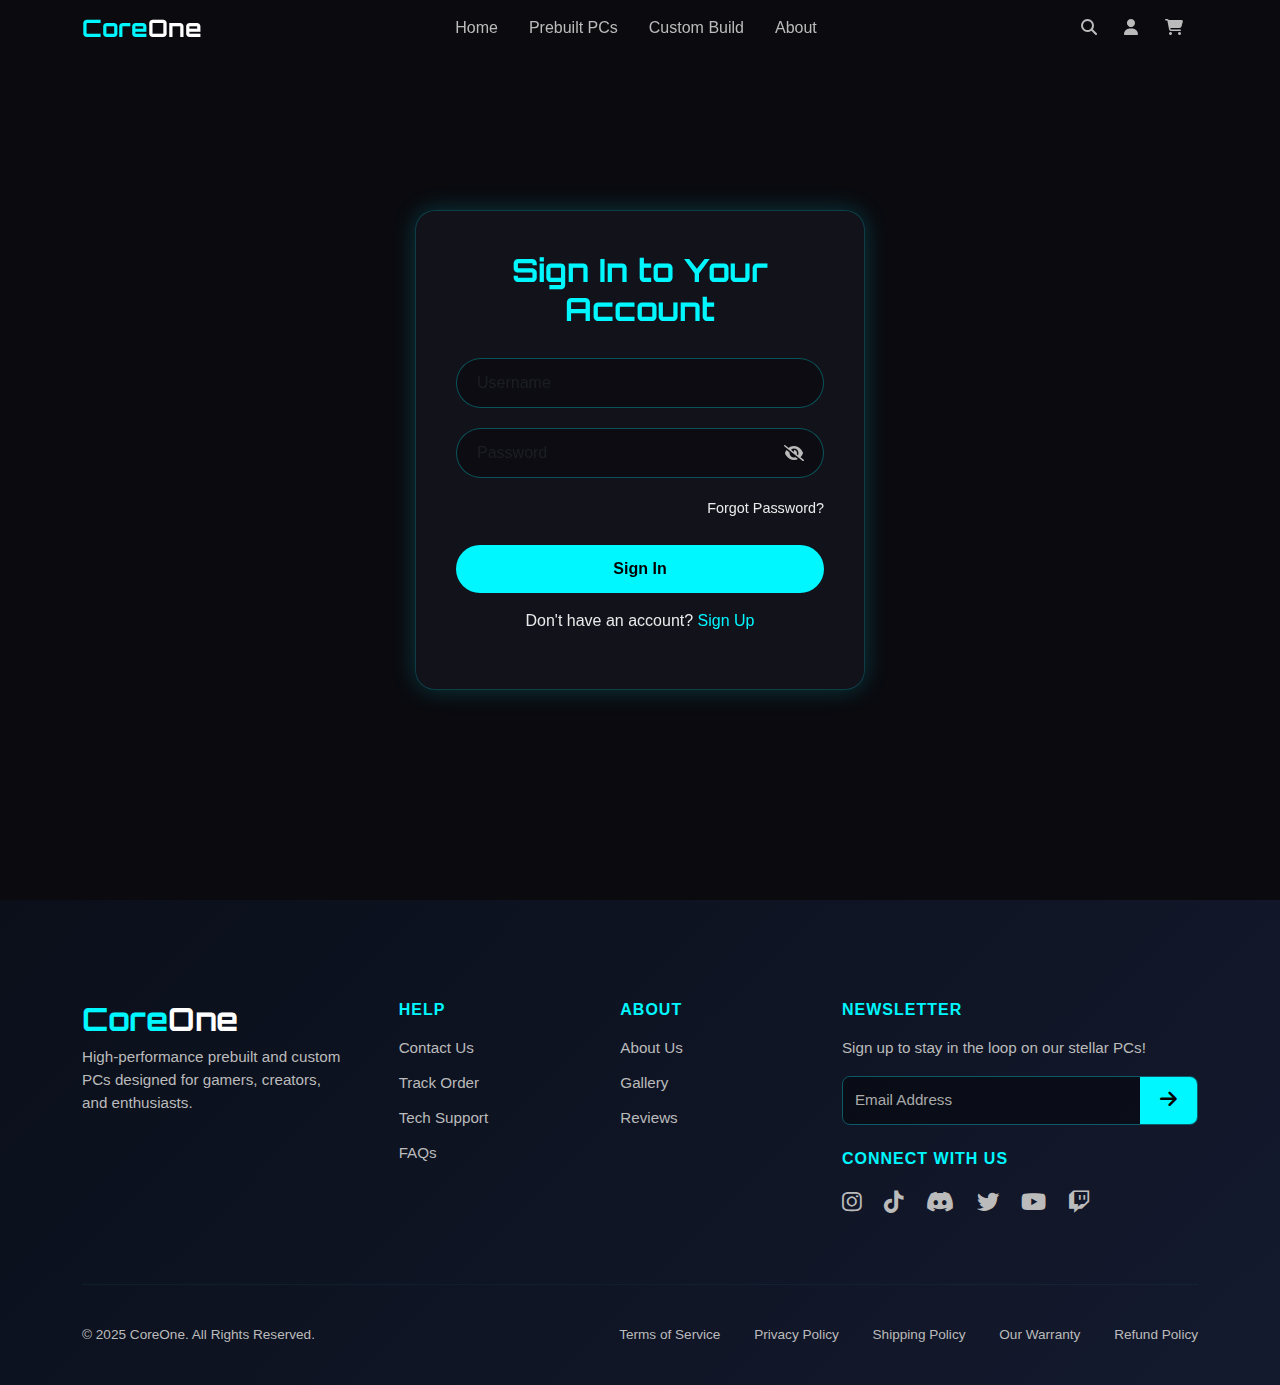
<file: frontend/signin.html>
<!DOCTYPE html>
<html lang="en">
<head>
  <meta charset="UTF-8">
  <meta name="viewport" content="width=device-width, initial-scale=1.0">
  <title>Sign In | CoreOne</title>
  <link href="https://cdn.jsdelivr.net/npm/bootstrap@5.3.2/dist/css/bootstrap.min.css" rel="stylesheet">
  <link href="https://cdnjs.cloudflare.com/ajax/libs/font-awesome/6.5.0/css/all.min.css" rel="stylesheet">

  <!--Fonts-->
  <link rel="preconnect" href="https://fonts.googleapis.com">
  <link rel="preconnect" href="https://fonts.gstatic.com" crossorigin>
  <link href="https://fonts.googleapis.com/css2?family=Orbitron:wght@400..900&display=swap" rel="stylesheet">

  <link rel="preconnect" href="https://fonts.googleapis.com">
  <link rel="preconnect" href="https://fonts.gstatic.com" crossorigin>
  <link href="https://fonts.googleapis.com/css2?family=Exo:ital,wght@0,100..900;1,100..900&display=swap" rel="stylesheet">

  <style>
    body {
      background: #0a0a0f;
      color: #eaeaea;
      font-family: 'Segoe UI', Tahoma, Geneva, Verdana, sans-serif;
    }

    .navbar {
      background: transparent;
      transition: background 0.6s ease, box-shadow 0.6s ease;
    }

    .navbar.scrolled {
      background: rgba(15, 15, 20, 0.95);
      backdrop-filter: blur(12px);
      box-shadow: 0 2px 10px rgba(0,0,0,0.6);
    }

    .navbar-brand {
      padding: 0;
      font-weight: bold;
      font-size: 1.5rem;
      font-family: 'Orbitron', Tahoma, Geneva, Verdana, sans-serif;
      color: #00f7ff !important;
    }

    .navbar-brand span {
      color: #fff;
    }

    .nav-link {
      font-size: 1rem;
      color: #bbb !important;
      margin-right: 15px;
      transition: color 0.3s;
    }

    .nav-link:hover {
      color: #00f7ff !important;
    }

    .nav-link i {
      font-size: 1rem;
      color: #bbb;
      transition: color 0.3s;
      margin-left: 12px;
    }

    .nav-link i:hover {
      color: #00f7ff;
    }

    .navbar-toggler {
      border: none !important;
      outline: none !important;
      box-shadow: none !important;
      background: transparent !important;
    }

    .navbar-toggler i {
      font-size: 1.4rem;
      color: #fff;
      transition: color 0.3s;
    }

    .navbar-toggler i:hover {
      color: #00f7ff;
    }

    .signup-container {
      min-height: 100vh;
      display: flex;
      justify-content: center;
      align-items: center;
    }

    .signup-card {
      background: rgba(20, 20, 30, 0.8);
      padding: 40px;
      border-radius: 20px;
      border: 1px solid rgba(0, 247, 255, 0.2);
      backdrop-filter: blur(10px);
      box-shadow: 0 0 25px rgba(0,247,255,0.2);
      max-width: 450px;
      width: 100%;
    }

    .signup-card h2 {
      color: #00f7ff;
      text-align: center;
      margin-bottom: 30px;
      font-weight: bold;
      font-family: 'Orbitron', Tahoma, Geneva, Verdana, sans-serif;
    }

    .form-control {
      background: rgba(0,0,0,0.3);
      color: #eaeaea;
      border: 1px solid rgba(0,247,255,0.3);
      border-radius: 50px;
      padding: 12px 20px;
      margin-bottom: 20px;
      transition: all 0.3s ease;
    }

    .form-control:focus {
      border-color: #00f7ff;
      box-shadow: 0 0 10px #00f7ff;
      background: rgba(0,0,0,0.5);
      color: #fff;
    }

    .signup-card form div i {
      position: absolute;
      top: 50%;
      right: 20px;
      transform: translateY(-50%);
      cursor: pointer;
      color: #bbb;
    }

    .forgot-password {
      color: #eaeaea;
      text-decoration: none;
      font-size: 0.9rem;
      text-align: right;
      display: block;
      margin-bottom: 15px;
    }

    .btn-slide {
      background: #00f7ff;
      color: #000;
      font-weight: 600;
      padding: 12px 35px;
      border-radius: 50px;
      margin-top: 10px;
      width: 100%;
      border: none;
      overflow: hidden;
      position: relative;
      transition: color 0.4s ease, background 0.4s ease;
    }

    .btn-slide::after {
      content: "";
      position: absolute;
      left: -100%;
      top: 0;
      width: 50%;
      height: 100%;
      background: rgba(255,255,255,0.5);
      transform: skewX(-25deg);
      transition: left 0.6s ease;
    }

    .btn-slide:hover::after {
      left: 150%;
    }

    .btn-slide:hover {
      color: #fff;
      background: #00c2cc;
    }

    .text-center a {
      color: #00f7ff;
      text-decoration: none;
      transition: 0.3s;
    }

    .text-center a:hover {
      color: #fff;
    }

    .footer {
      background: linear-gradient(135deg, #0a0f1a, #141a2e);
      color: #bbb;
      padding: 100px 0 40px;
      font-family: 'Segoe UI', Tahoma, Geneva, Verdana, sans-serif;
      font-size: 0.95rem;
    }

    .footer .logo {
      color: #00f7ff;
      font-weight: bold;
      font-size: 2rem;
      font-family: 'Orbitron', Tahoma, Geneva, Verdana, sans-serif;
    }

    .footer .logo span {
      color: #fff;
    }

    .footer-title {
      color: #00f7ff;
      font-weight: 600;
      letter-spacing: 1px;
      margin-bottom: 18px;
    }

    .footer-links {
      list-style: none;
      padding: 0;
      margin: 0;
    }

    .footer-links li {
      margin-bottom: 12px;
    }

    .footer-links a {
      color: #bbb;
      text-decoration: none;
      transition: color 0.3s;
    }

    .footer-links a:hover {
      color: #00f7ff;
    }

    .newsletter {
      display: flex;
      margin-top: 10px;
      max-width: 400px;
      border: 1px solid rgba(0,247,255,0.3);
      border-radius: 8px;
      overflow: hidden;
    }

    .newsletter input {
      flex: 1;
      border: none;
      padding: 12px;
      background: rgba(0,0,0,0.4);
      color: #fff;
      outline: none;
    }

    .newsletter input::placeholder {
      color: #aaa;
    }

    .newsletter button {
      background: #00f7ff;
      border: none;
      padding: 0 20px;
      color: #000;
      font-size: 1.2rem;
      cursor: pointer;
      transition: all 0.3s;
    }

    .newsletter button:hover {
      background: #00c2cc;
      color: #fff;
    }

    .social-icons a {
      display: inline-block;
      font-size: 1.4rem;
      margin-right: 18px;
      color: #bbb;
      transition: color 0.3s, transform 0.3s;
    }

    .social-icons a:hover {
      color: #00f7ff;
      transform: scale(1.2);
    }

    .footer hr {
      border-color: rgba(0,247,255,0.2);
      margin: 40px 0;
    }

    .footer-bottom {
      font-size: 0.85rem;
    }

    .footer-bottom p {
      margin: 0;
    }

    .footer-policies a {
      margin-left: 30px;
      color: #bbb;
      text-decoration: none;
      transition: color 0.3s;
    }

    .footer-policies a:hover {
      color: #00f7ff;
    }

    @media (max-width: 768px) {
      .footer-policies {
        margin-top: 15px;
        text-align: center;
      }

      .footer-policies a {
        display: block;
        margin: 6px 0;
      }
    }

    @media (max-width: 991px) {
      .navbar-collapse {
        background: rgba(15, 15, 20, 0.95);
        padding: 20px;
        border-radius: 12px;
        margin-top: 10px;
      }
    }
  </style>
</head>
<body>

<nav class="navbar navbar-expand-lg fixed-top navbar-dark">
  <div class="container">
    <!-- Logo -->
    <a class="navbar-brand" href="#">Core<span>One</span></a>

    <!-- Toggler for mobile -->
    <button class="navbar-toggler" type="button" data-bs-toggle="collapse" data-bs-target="#navMenu">
      <i class="fa-solid fa-bars"></i>
    </button>

    <!-- Centered Links + Right Icons -->
    <div class="collapse navbar-collapse justify-content-between" id="navMenu">
      <!-- Center Navigation Links -->
      <ul class="navbar-nav mx-auto mb-2 mb-lg-0">
        <li class="nav-item"><a class="nav-link" href="#">Home</a></li>
        <li class="nav-item"><a class="nav-link" href="#">Prebuilt PCs</a></li>
        <li class="nav-item"><a class="nav-link" href="#">Custom Build</a></li>
        <li class="nav-item"><a class="nav-link" href="#">About</a></li>
      </ul>

      <!-- Right Side Icons -->
      <div class="d-flex align-items-center">
        <a href="#" class="nav-link"><i class="fas fa-search"></i></a>
        <a href="#" class="nav-link"><i class="fas fa-user"></i></a>
        <a href="#" class="nav-link"><i class="fas fa-shopping-cart"></i></a>
      </div>
    </div>

  </div>
</nav>

<div class="signup-container">
  <div class="signup-card">
    <h2>Sign In to Your Account</h2>
    <form>
      <input type="text" class="form-control" placeholder="Username" required>
      <div class="mb-3 position-relative">
        <input type="password" class="form-control" id="password" placeholder="Password" required>
        <i class="fas fa-eye-slash" id="togglePassword"></i>
      </div>
      <a href="#" class="forgot-password">Forgot Password?</a>
      <button type="submit" class="btn-slide">Sign In</button>
    </form>
    <p class="text-center mt-3">
      Don't have an account? <a href="#">Sign Up</a>
    </p>
  </div>
</div>

<footer class="footer">
  <div class="container">
    <div class="row justify-content-between align-items-start">
      <!-- Logo & About -->
      <div class="col-lg-3 mb-4">
        <h3 class="logo">Core<span>One</span></h3>
        <p>High-performance prebuilt and custom PCs designed for gamers, creators, and enthusiasts.</p>
      </div>

      <!-- Help -->
      <div class="col-lg-2 mb-4">
        <h6 class="footer-title">HELP</h6>
        <ul class="footer-links">
          <li><a href="#">Contact Us</a></li>
          <li><a href="#">Track Order</a></li>
          <li><a href="#">Tech Support</a></li>
          <li><a href="#">FAQs</a></li>
        </ul>
      </div>

      <!-- About -->
      <div class="col-lg-2 mb-4">
        <h6 class="footer-title">ABOUT</h6>
        <ul class="footer-links">
          <li><a href="#">About Us</a></li>
          <li><a href="#">Gallery</a></li>
          <li><a href="#">Reviews</a></li>
        </ul>
      </div>

      <!-- Newsletter + Social -->
      <div class="col-lg-4 mb-4">
        <h6 class="footer-title">NEWSLETTER</h6>
        <p>Sign up to stay in the loop on our stellar PCs!</p>
        <form class="newsletter">
          <input type="email" placeholder="Email Address" required>
          <button type="submit"><i class="fas fa-arrow-right"></i></button>
        </form>
        <h6 class="footer-title mt-4">CONNECT WITH US</h6>
        <div class="social-icons">
          <a href="#"><i class="fab fa-instagram"></i></a>
          <a href="#"><i class="fab fa-tiktok"></i></a>
          <a href="#"><i class="fab fa-discord"></i></a>
          <a href="#"><i class="fab fa-twitter"></i></a>
          <a href="#"><i class="fab fa-youtube"></i></a>
          <a href="#"><i class="fab fa-twitch"></i></a>
        </div>
      </div>
    </div>

    <hr>

    <!-- Bottom Bar -->
    <div class="footer-bottom d-flex flex-column flex-md-row justify-content-between align-items-center">
      <p>&copy; 2025 CoreOne. All Rights Reserved.</p>
      <div class="footer-policies">
        <a href="#">Terms of Service</a>
        <a href="#">Privacy Policy</a>
        <a href="#">Shipping Policy</a>
        <a href="#">Our Warranty</a>
        <a href="#">Refund Policy</a>
      </div>
    </div>
  </div>
</footer>

<script src="https://cdn.jsdelivr.net/npm/bootstrap@5.3.2/dist/js/bootstrap.bundle.min.js"></script>
<script>
  window.addEventListener('scroll', () => {
    const navbar = document.querySelector('.navbar');
    navbar.classList.toggle('scrolled', window.scrollY > 50);

    document.querySelectorAll('.reveal').forEach(el => {
      const position = el.getBoundingClientRect().top;
      if (position < window.innerHeight - 100) {
        el.classList.add('active');
      }
    });
  });

  const toggle = document.getElementById('togglePassword');
  const pwd = document.getElementById('password');

  toggle.addEventListener('click', () => {
    if (pwd.type === 'password') {
      pwd.type = 'text';
      toggle.classList.remove('fa-eye-slash');
      toggle.classList.add('fa-eye');
    } else {
      pwd.type = 'password';
      toggle.classList.remove('fa-eye');
      toggle.classList.add('fa-eye-slash');
    }
  });
</script>
</body>
</html>
</file>
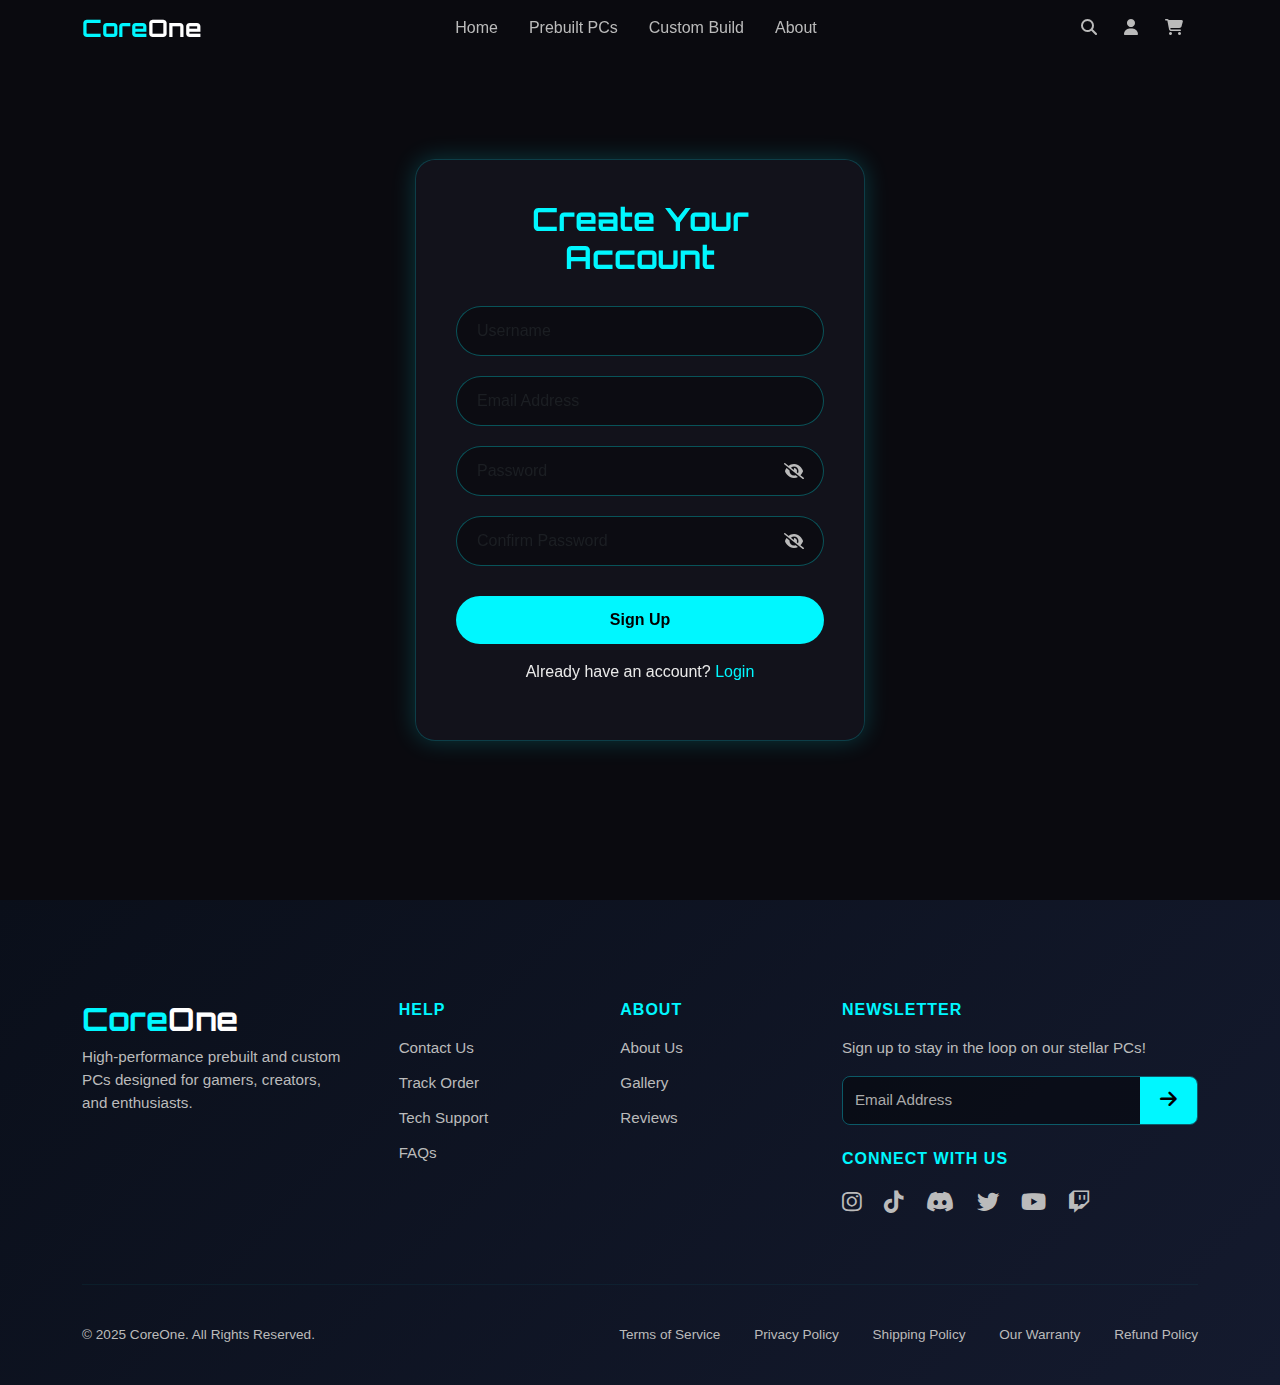
<file: frontend/signup.html>
<!DOCTYPE html>
<html lang="en">
<head>
    <meta charset="UTF-8">
    <meta name="viewport" content="width=device-width, initial-scale=1.0">
    <title>Sign Up | CoreOne</title>
    <link href="https://cdn.jsdelivr.net/npm/bootstrap@5.3.2/dist/css/bootstrap.min.css" rel="stylesheet">
    <link href="https://cdnjs.cloudflare.com/ajax/libs/font-awesome/6.5.0/css/all.min.css" rel="stylesheet">

    <!--Fonts-->
    <link rel="preconnect" href="https://fonts.googleapis.com">
    <link rel="preconnect" href="https://fonts.gstatic.com" crossorigin>
    <link href="https://fonts.googleapis.com/css2?family=Orbitron:wght@400..900&display=swap" rel="stylesheet">

    <link rel="preconnect" href="https://fonts.googleapis.com">
    <link rel="preconnect" href="https://fonts.gstatic.com" crossorigin>
    <link href="https://fonts.googleapis.com/css2?family=Exo:ital,wght@0,100..900;1,100..900&display=swap" rel="stylesheet">

    <style>
        body {
            background: #0a0a0f;
            color: #eaeaea;
            font-family: 'Segoe UI', Tahoma, Geneva, Verdana, sans-serif;
        }

        .navbar {
            background: transparent;
            transition: background 0.6s ease, box-shadow 0.6s ease;
        }

        .navbar.scrolled {
            background: rgba(15, 15, 20, 0.95);
            backdrop-filter: blur(12px);
            box-shadow: 0 2px 10px rgba(0,0,0,0.6);
        }

        .navbar-brand {
            padding: 0;
            font-weight: bold;
            font-size: 1.5rem;
            font-family: 'Orbitron', Tahoma, Geneva, Verdana, sans-serif;
            color: #00f7ff !important;
        }

        .navbar-brand span {
            color: #fff;
        }

        .nav-link {
            font-size: 1rem;
            color: #bbb !important;
            margin-right: 15px;
            transition: color 0.3s;
        }

        .nav-link:hover {
            color: #00f7ff !important;
        }

        .nav-link i {
            font-size: 1rem;
            color: #bbb;
            transition: color 0.3s;
            margin-left: 12px;
        }

        .nav-link i:hover {
            color: #00f7ff;
        }

        .navbar-toggler {
            border: none !important;
            outline: none !important;
            box-shadow: none !important;
            background: transparent !important;
        }

        .navbar-toggler i {
            font-size: 1.4rem;
            color: #fff;
            transition: color 0.3s;
        }

        .navbar-toggler i:hover {
            color: #00f7ff;
        }

        .signup-container {
            min-height: 100vh;
            display: flex;
            justify-content: center;
            align-items: center;
        }

        .signup-card {
            background: rgba(20, 20, 30, 0.8);
            padding: 40px;
            border-radius: 20px;
            border: 1px solid rgba(0, 247, 255, 0.2);
            backdrop-filter: blur(10px);
            box-shadow: 0 0 25px rgba(0,247,255,0.2);
            max-width: 450px;
            width: 100%;
        }

        .signup-card h2 {
            color: #00f7ff;
            text-align: center;
            margin-bottom: 30px;
            font-weight: bold;
            font-family: 'Orbitron', Tahoma, Geneva, Verdana, sans-serif;
        }

        .form-control {
            background: rgba(0,0,0,0.3);
            color: #eaeaea;
            border: 1px solid rgba(0,247,255,0.3);
            border-radius: 50px;
            padding: 12px 20px;
            margin-bottom: 20px;
            transition: all 0.3s ease;
        }

        .form-control:focus {
            border-color: #00f7ff;
            box-shadow: 0 0 10px #00f7ff;
            background: rgba(0,0,0,0.5);
            color: #fff;
        }

        .signup-card form div i {
            position: absolute;
            top: 50%;
            right: 20px;
            transform: translateY(-50%);
            cursor: pointer;
            color: #bbb;
        }

        .btn-slide {
            background: #00f7ff;
            color: #000;
            font-weight: 600;
            padding: 12px 35px;
            border-radius: 50px;
            margin-top: 10px;
            width: 100%;
            border: none;
            overflow: hidden;
            position: relative;
            transition: color 0.4s ease, background 0.4s ease;
        }

        .btn-slide::after {
            content: "";
            position: absolute;
            left: -100%;
            top: 0;
            width: 50%;
            height: 100%;
            background: rgba(255,255,255,0.5);
            transform: skewX(-25deg);
            transition: left 0.6s ease;
        }

        .btn-slide:hover::after {
            left: 150%;
        }

        .btn-slide:hover {
            color: #fff;
            background: #00c2cc;
        }

        .text-center a {
            color: #00f7ff;
            text-decoration: none;
            transition: 0.3s;
        }

        .text-center a:hover {
            color: #fff;
        }

        .footer {
            background: linear-gradient(135deg, #0a0f1a, #141a2e);
            color: #bbb;
            padding: 100px 0 40px;
            font-family: 'Segoe UI', Tahoma, Geneva, Verdana, sans-serif;
            font-size: 0.95rem;
        }

        .footer .logo {
            color: #00f7ff;
            font-weight: bold;
            font-size: 2rem;
            font-family: 'Orbitron', Tahoma, Geneva, Verdana, sans-serif;
        }

        .footer .logo span {
            color: #fff;
        }

        .footer-title {
            color: #00f7ff;
            font-weight: 600;
            letter-spacing: 1px;
            margin-bottom: 18px;
        }

        .footer-links {
            list-style: none;
            padding: 0;
            margin: 0;
        }

        .footer-links li {
            margin-bottom: 12px;
        }

        .footer-links a {
            color: #bbb;
            text-decoration: none;
            transition: color 0.3s;
        }

        .footer-links a:hover {
            color: #00f7ff;
        }

        .newsletter {
            display: flex;
            margin-top: 10px;
            max-width: 400px;
            border: 1px solid rgba(0,247,255,0.3);
            border-radius: 8px;
            overflow: hidden;
        }

        .newsletter input {
            flex: 1;
            border: none;
            padding: 12px;
            background: rgba(0,0,0,0.4);
            color: #fff;
            outline: none;
        }

        .newsletter input::placeholder {
            color: #aaa;
        }

        .newsletter button {
            background: #00f7ff;
            border: none;
            padding: 0 20px;
            color: #000;
            font-size: 1.2rem;
            cursor: pointer;
            transition: all 0.3s;
        }

        .newsletter button:hover {
            background: #00c2cc;
            color: #fff;
        }

        .social-icons a {
            display: inline-block;
            font-size: 1.4rem;
            margin-right: 18px;
            color: #bbb;
            transition: color 0.3s, transform 0.3s;
        }

        .social-icons a:hover {
            color: #00f7ff;
            transform: scale(1.2);
        }

        .footer hr {
            border-color: rgba(0,247,255,0.2);
            margin: 40px 0;
        }

        .footer-bottom {
            font-size: 0.85rem;
        }

        .footer-bottom p {
            margin: 0;
        }

        .footer-policies a {
            margin-left: 30px;
            color: #bbb;
            text-decoration: none;
            transition: color 0.3s;
        }

        .footer-policies a:hover {
            color: #00f7ff;
        }

        @media (max-width: 768px) {
            .footer-policies {
                margin-top: 15px;
                text-align: center;
            }

            .footer-policies a {
                display: block;
                margin: 6px 0;
            }
        }

        @media (max-width: 991px) {
            .navbar-collapse {
                background: rgba(15, 15, 20, 0.95);
                padding: 20px;
                border-radius: 12px;
                margin-top: 10px;
            }
        }
    </style>
</head>
<body>

<nav class="navbar navbar-expand-lg fixed-top navbar-dark">
    <div class="container">
        <!-- Logo -->
        <a class="navbar-brand" href="#">Core<span>One</span></a>

        <!-- Toggler for mobile -->
        <button class="navbar-toggler" type="button" data-bs-toggle="collapse" data-bs-target="#navMenu">
            <i class="fa-solid fa-bars"></i>
        </button>

        <!-- Centered Links + Right Icons -->
        <div class="collapse navbar-collapse justify-content-between" id="navMenu">
            <!-- Center Navigation Links -->
            <ul class="navbar-nav mx-auto mb-2 mb-lg-0">
                <li class="nav-item"><a class="nav-link" href="index.html">Home</a></li>
                <li class="nav-item"><a class="nav-link" href="prebuilt-pcs.html">Prebuilt PCs</a></li>
                <li class="nav-item"><a class="nav-link" href="#">Custom Build</a></li>
                <li class="nav-item"><a class="nav-link" href="#">About</a></li>
            </ul>

            <!-- Right Side Icons -->
            <div class="d-flex align-items-center">
                <a href="#" class="nav-link"><i class="fas fa-search"></i></a>
                <a href="#" class="nav-link"><i class="fas fa-user"></i></a>
                <a href="#" class="nav-link"><i class="fas fa-shopping-cart"></i></a>
            </div>
        </div>

    </div>
</nav>

<div class="signup-container">
    <div class="signup-card">
        <h2>Create Your Account</h2>
        <form id="signupForm">
            <input type="text" id="username" class="form-control" placeholder="Username" required>
            <input type="email" id="email" class="form-control" placeholder="Email Address" required>
            <div class="mb-3 position-relative">
                <input type="password" id="password" class="form-control password" placeholder="Password" required>
                <i class="fas fa-eye-slash togglePassword"></i>
            </div>
            <div class="mb-3 position-relative">
                <input type="password" id="confirmPassword" class="form-control password" placeholder="Confirm Password" required>
                <i class="fas fa-eye-slash togglePassword"></i>
            </div>
            <button type="submit" class="btn btn-slide">Sign Up</button>
        </form>

        <div id="message" class="text-center mt-3"></div>

        <p class="text-center mt-3">
            Already have an account? <a href="signin.html">Login</a>
        </p>
    </div>
</div>

<footer class="footer">
    <div class="container">
        <div class="row justify-content-between align-items-start">
            <!-- Logo & About -->
            <div class="col-lg-3 mb-4">
                <h3 class="logo">Core<span>One</span></h3>
                <p>High-performance prebuilt and custom PCs designed for gamers, creators, and enthusiasts.</p>
            </div>

            <!-- Help -->
            <div class="col-lg-2 mb-4">
                <h6 class="footer-title">HELP</h6>
                <ul class="footer-links">
                    <li><a href="#">Contact Us</a></li>
                    <li><a href="#">Track Order</a></li>
                    <li><a href="#">Tech Support</a></li>
                    <li><a href="#">FAQs</a></li>
                </ul>
            </div>

            <!-- About -->
            <div class="col-lg-2 mb-4">
                <h6 class="footer-title">ABOUT</h6>
                <ul class="footer-links">
                    <li><a href="#">About Us</a></li>
                    <li><a href="#">Gallery</a></li>
                    <li><a href="#">Reviews</a></li>
                </ul>
            </div>

            <!-- Newsletter + Social -->
            <div class="col-lg-4 mb-4">
                <h6 class="footer-title">NEWSLETTER</h6>
                <p>Sign up to stay in the loop on our stellar PCs!</p>
                <form class="newsletter">
                    <input type="email" placeholder="Email Address" required>
                    <button type="submit"><i class="fas fa-arrow-right"></i></button>
                </form>
                <h6 class="footer-title mt-4">CONNECT WITH US</h6>
                <div class="social-icons">
                    <a href="#"><i class="fab fa-instagram"></i></a>
                    <a href="#"><i class="fab fa-tiktok"></i></a>
                    <a href="#"><i class="fab fa-discord"></i></a>
                    <a href="#"><i class="fab fa-twitter"></i></a>
                    <a href="#"><i class="fab fa-youtube"></i></a>
                    <a href="#"><i class="fab fa-twitch"></i></a>
                </div>
            </div>
        </div>

        <hr>

        <!-- Bottom Bar -->
        <div class="footer-bottom d-flex flex-column flex-md-row justify-content-between align-items-center">
            <p>&copy; 2025 CoreOne. All Rights Reserved.</p>
            <div class="footer-policies">
                <a href="#">Terms of Service</a>
                <a href="#">Privacy Policy</a>
                <a href="#">Shipping Policy</a>
                <a href="#">Our Warranty</a>
                <a href="#">Refund Policy</a>
            </div>
        </div>
    </div>
</footer>

<script src="https://code.jquery.com/jquery-3.6.0.min.js"></script>
<script src="https://cdn.jsdelivr.net/npm/bootstrap@5.3.2/dist/js/bootstrap.bundle.min.js"></script>
<script>
    $(document).ready(function () {
        $("#signupForm").submit(function (e) {
            e.preventDefault();

            let username = $("#username").val().trim();
            let email = $("#email").val().trim();
            let password = $("#password").val().trim();
            let confirmPassword = $("#confirmPassword").val().trim();
            let message = $("#message");

            if (password !== confirmPassword) {
                message.html("<span style='color:red;'>Passwords do not match!</span>");
                return;
            }

            $.ajax({
                url: "http://localhost:8080/auth/register",
                type: "POST",
                contentType: "application/json",
                data: JSON.stringify({
                    username: username,
                    password: password,
                    email: email,
                    role: "USER"
                }),
                success: function (response) {
                    message.html("<span style='color:lightgreen;'>Sign up successful!</span>");
                    console.log("Response:", response);
                    $("#signupForm")[0].reset();
                    window.location.href = "signin.html";
                },
                error: function (xhr) {
                    let errMsg = xhr.responseJSON ? xhr.responseJSON.message : "Server error";
                    message.html("<span style='color:red;'>Error: " + errMsg + "</span>");
                }
            });
        });
    });

    $(document).ready(function () {
        $(window).on("scroll", function () {
            let scrollY = $(this).scrollTop();

            $(".navbar").toggleClass("scrolled", scrollY > 50);

            $(".reveal").each(function () {
                let position = $(this).offset().top;
                if (position < scrollY + $(window).height() - 100) {
                    $(this).addClass("active");
                }
            });
        });

        $(".togglePassword").on("click", function () {
            let input = $(this).siblings(".password");
            if (input.attr("type") === "password") {
                input.attr("type", "text");
                $(this).removeClass("fa-eye-slash").addClass("fa-eye");
            } else {
                input.attr("type", "password");
                $(this).removeClass("fa-eye").addClass("fa-eye-slash");
            }
        });
    });
</script>
</body>
</html>
</file>
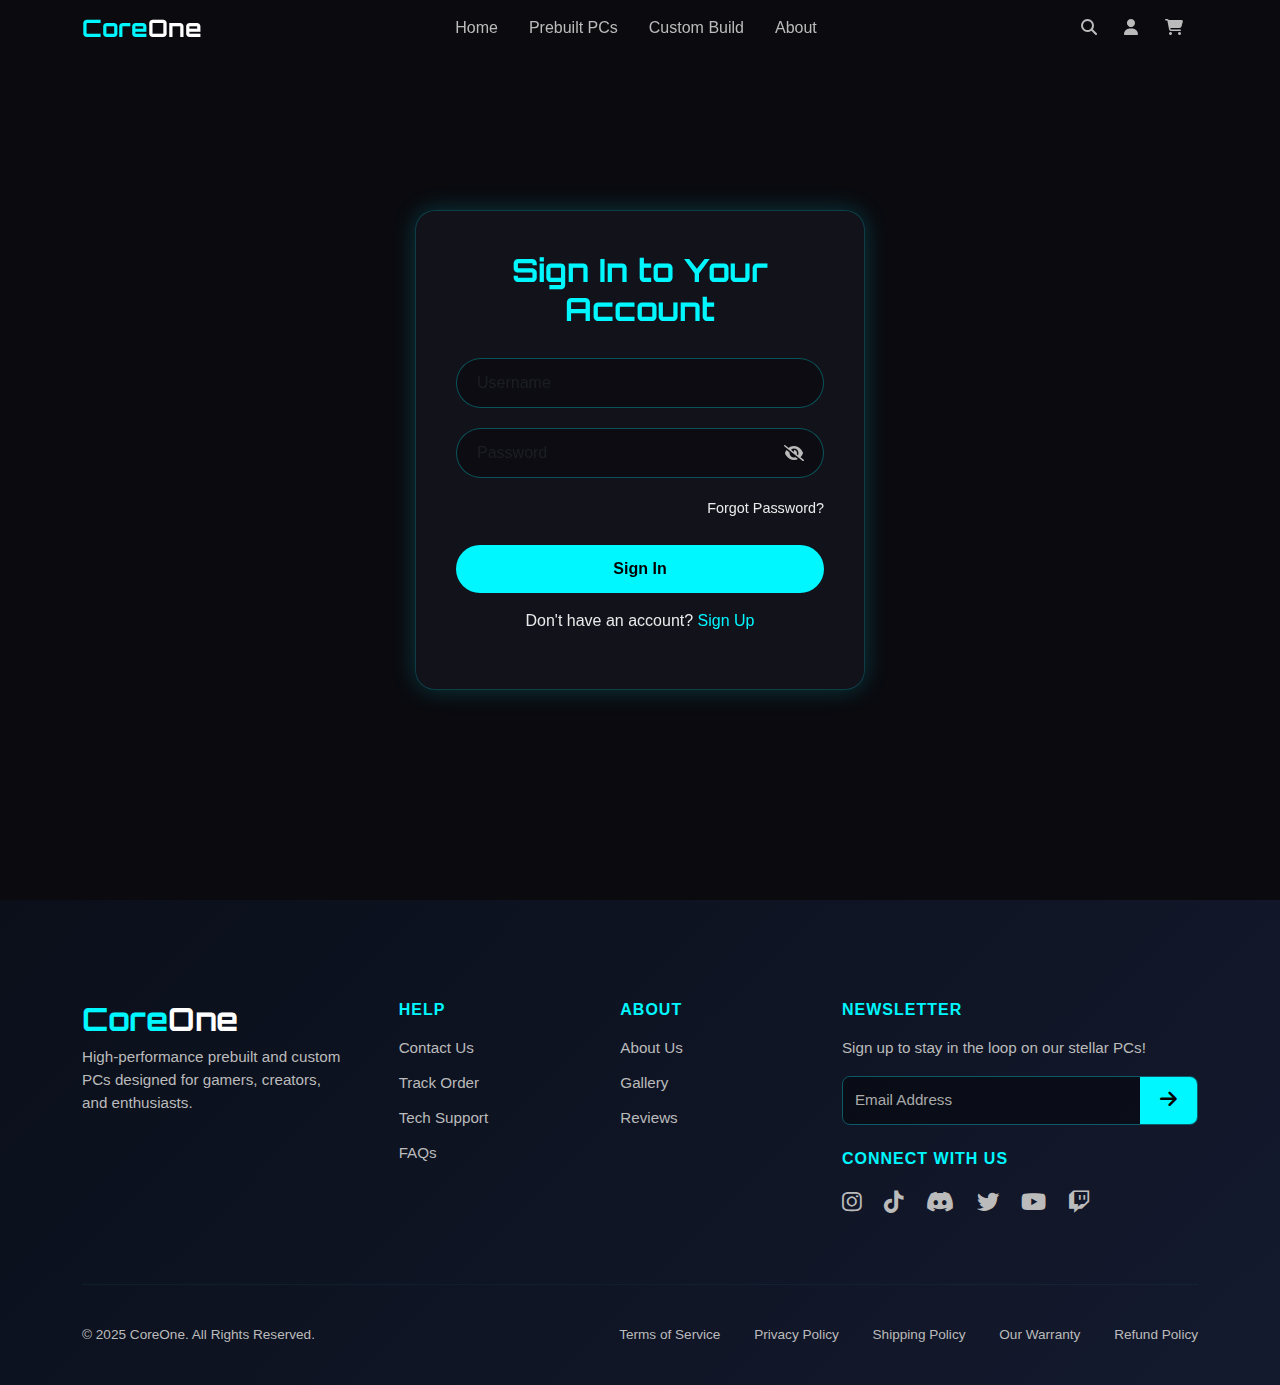
<file: frontend/user-dashboard.html>
<!DOCTYPE html>
<html lang="en">
<head>
  <meta charset="UTF-8">
  <meta name="viewport" content="width=device-width, initial-scale=1.0">
  <title>Account | CoreOne</title>
  <link href="https://cdn.jsdelivr.net/npm/bootstrap@5.3.2/dist/css/bootstrap.min.css" rel="stylesheet">
  <link href="https://cdnjs.cloudflare.com/ajax/libs/font-awesome/6.5.0/css/all.min.css" rel="stylesheet">
  <link href="https://fonts.googleapis.com/css2?family=Orbitron:wght@400..900&display=swap" rel="stylesheet">
  <link href="https://fonts.googleapis.com/css2?family=Exo:ital,wght@0,100..900;1,100..900&display=swap" rel="stylesheet">

  <link href="styles/cart.css" rel="stylesheet">
  <style>
    body {
      background: #0a0a0f;
      color: #eaeaea;
      font-family: 'Segoe UI', Tahoma, Geneva, Verdana, sans-serif;
      padding-top: 50px;
    }

    .navbar {
      background: transparent;
      transition: background 0.6s ease, box-shadow 0.6s ease;
    }

    .navbar.scrolled {
      background: rgba(15, 15, 20, 0.95);
      backdrop-filter: blur(12px);
      box-shadow: 0 2px 10px rgba(0,0,0,0.6);
    }

    .navbar-brand {
      padding: 0;
      font-weight: bold;
      font-size: 1.5rem;
      font-family: 'Orbitron', Tahoma, Geneva, Verdana, sans-serif;
      color: #00f7ff !important;
    }

    .navbar-brand span {
      color: #fff;
    }

    .nav-link {
      font-size: 1rem;
      color: #bbb !important;
      margin-right: 15px;
      transition: color 0.3s;
    }

    .nav-link:hover {
      color: #00f7ff !important;
    }

    .nav-link i {
      font-size: 1rem;
      color: #bbb;
      transition: color 0.3s;
      margin-left: 12px;
    }

    .nav-link i:hover {
      color: #00f7ff;
    }

    .navbar-toggler {
      border: none !important;
      outline: none !important;
      box-shadow: none !important;
      background: transparent !important;
    }

    .navbar-toggler i {
      font-size: 1.4rem;
      color: #fff;
      transition: color 0.3s;
    }

    .navbar-toggler i:hover {
      color: #00f7ff;
    }

    .dashboard-wrapper {
      display: flex;
      justify-content: center;
      padding: 40px 20px;
      min-height: calc(100vh - 180px);
    }

    .sidebar {
      background: rgba(20, 20, 30, 0.85);
      backdrop-filter: blur(10px);
      border-radius: 20px;
      border: 1px solid rgba(0,247,255,0.2);
      padding: 20px;
      min-width: 220px;
      margin-right: 30px;
    }

    .sidebar a {
      display: block;
      color: #bbb;
      padding: 12px 15px;
      text-decoration: none;
      font-weight: 500;
      margin-bottom: 10px;
      border-radius: 12px;
      transition: all 0.1s linear;
    }

    .sidebar a:hover, .sidebar a.active{
      background: rgba(0,247,255,0.2);
      color: #00f7ff;
      border-left: 3px solid #00f7ff;
    }

    @media (max-width: 768px) {
      .sidebar {
        min-width: 70px;
        padding: 15px 10px;
      }

      .sidebar a {
        text-align: center;
        padding: 12px 10px;
        font-size: 0.8rem;
      }

      .sidebar a i {
        margin-right: 0;
        display: block;
        font-size: 1.3rem;
        margin-bottom: 5px;
      }

      .sidebar a {
        font-size: 0;
      }

      .sidebar a i::after {
        content: attr(title);
        display: none;
      }
    }

    .main-content {
      flex: 1;
    }

    .card {
      background: rgba(20, 20, 30, 0.8);
      border: 1px solid rgba(0,247,255,0.2);
      border-radius: 20px;
      padding: 20px;
      color: #eaeaea;
      margin-bottom: 20px;
      box-shadow: 0 0 20px rgba(0,247,255,0.1);
      transition: transform 0.3s;
    }
    .card:hover {
      transform: translateY(-5px);
      box-shadow: 0 0 25px rgba(0,247,255,0.2);
    }

    .footer {
      background: linear-gradient(135deg, #0a0f1a, #141a2e);
      color: #bbb;
      padding: 100px 0 40px;
      font-family: 'Segoe UI', Tahoma, Geneva, Verdana, sans-serif;
      font-size: 0.95rem;
    }

    .footer .logo {
      color: #00f7ff;
      font-weight: bold;
      font-size: 2rem;
      font-family: 'Orbitron', Tahoma, Geneva, Verdana, sans-serif;
    }

    .footer .logo span {
      color: #fff;
    }

    .footer-title {
      color: #00f7ff;
      font-weight: 600;
      letter-spacing: 1px;
      margin-bottom: 18px;
    }

    .footer-links {
      list-style: none;
      padding: 0;
      margin: 0;
    }

    .footer-links li {
      margin-bottom: 12px;
    }

    .footer-links a {
      color: #bbb;
      text-decoration: none;
      transition: color 0.3s;
    }

    .footer-links a:hover {
      color: #00f7ff;
    }

    .newsletter {
      display: flex;
      margin-top: 10px;
      max-width: 400px;
      border: 1px solid rgba(0,247,255,0.3);
      border-radius: 8px;
      overflow: hidden;
    }

    .newsletter input {
      flex: 1;
      border: none;
      padding: 12px;
      background: rgba(0,0,0,0.4);
      color: #fff;
      outline: none;
    }

    .newsletter input::placeholder {
      color: #aaa;
    }

    .newsletter button {
      background: #00f7ff;
      border: none;
      padding: 0 20px;
      color: #000;
      font-size: 1.2rem;
      cursor: pointer;
      transition: all 0.3s;
    }

    .newsletter button:hover {
      background: #00c2cc;
      color: #fff;
    }

    .social-icons a {
      display: inline-block;
      font-size: 1.4rem;
      margin-right: 18px;
      color: #bbb;
      transition: color 0.3s, transform 0.3s;
    }

    .social-icons a:hover {
      color: #00f7ff;
      transform: scale(1.2);
    }

    .footer hr {
      border-color: rgba(0,247,255,0.2);
      margin: 40px 0;
    }

    .footer-bottom {
      font-size: 0.85rem;
    }

    .footer-bottom p {
      margin: 0;
    }

    .footer-policies a {
      margin-left: 30px;
      color: #bbb;
      text-decoration: none;
      transition: color 0.3s;
    }

    .footer-policies a:hover {
      color: #00f7ff;
    }

    @media (max-width: 768px) {
      .footer-policies {
        margin-top: 15px;
        text-align: center;
      }

      .footer-policies a {
        display: block;
        margin: 6px 0;
      }
    }

    @media (max-width: 991px) {
      .navbar-collapse {
        background: rgba(15, 15, 20, 0.95);
        padding: 20px;
        border-radius: 12px;
        margin-top: 10px;
      }
    }
  </style>
</head>
<body>

<!-- Sliding Cart Panel -->
<div id="cartPanel" class="cart-panel">
  <div class="cart-header d-flex justify-content-between align-items-center p-3">
    <h5>Your Cart</h5>
    <button id="closeCart" class="btn btn-sm btn-light">&times;</button>
  </div>
  <div class="cart-body p-3" id="cartContainer">
    <!-- Cart items will be dynamically injected here -->
  </div>
  <div class="cart-footer p-3 border-top">
    <h6>Total: $<span id="cartTotal">0.00</span></h6>
    <button class="btn w-100 mt-2 checkout">Checkout</button>
  </div>
</div>

<!-- Overlay -->
<div id="cartOverlay" class="cart-overlay"></div>

<!-- Navbar -->
<nav class="navbar navbar-expand-lg fixed-top navbar-dark">
  <div class="container">
    <a class="navbar-brand" href="index.html">Core<span>One</span></a>
    <button class="navbar-toggler" type="button" data-bs-toggle="collapse" data-bs-target="#navMenu">
      <i class="fa-solid fa-bars"></i>
    </button>
    <div class="collapse navbar-collapse justify-content-between" id="navMenu">
      <ul class="navbar-nav mx-auto mb-2 mb-lg-0">
        <li class="nav-item"><a class="nav-link" href="index.html">Home</a></li>
        <li class="nav-item"><a class="nav-link" href="prebuilt-pcs.html">Prebuilt PCs</a></li>
        <li class="nav-item"><a class="nav-link" href="#">Custom Build</a></li>
        <li class="nav-item"><a class="nav-link" href="#">About</a></li>
      </ul>
      <div class="d-flex align-items-center">
        <a href="#" class="nav-link"><i class="fas fa-search"></i></a>
        <a href="user-dashboard.html" class="nav-link"><i class="fas fa-user"></i></a>
        <a href="#" class="nav-link position-relative">
          <i class="fas fa-shopping-cart"></i>
          <span id="cartBadge" class="position-absolute top-0 start-100 translate-middle badge rounded-pill bg-danger">
                        0
                    </span>
        </a>
      </div>
    </div>
  </div>
</nav>

<!-- Dashboard Content -->
<div class="dashboard-wrapper">
  <!-- Sidebar -->
  <div class="sidebar">
    <a href="#" class="active" title="Dashboard"><i class="fas fa-home"></i> Dashboard</a>
    <a href="#" title="Prebuilt PCs"><i class="fas fa-clock"></i> Order History</a>
    <a href="#" title="Custom Build"><i class="fas fa-tools"></i> My Builds</a>
    <a href="#" title="Profile"><i class="fas fa-user"></i> Profile</a>
    <a href="#" title="Settings"><i class="fas fa-cog"></i> Settings</a>
    <a href="#" id="logOut" title="Logout"><i class="fa-solid fa-right-from-bracket"></i> Logout</a>
  </div>

  <!-- Main Content -->
  <!-- Main Content -->
  <div class="main-content">

    <!-- Dashboard Section -->
    <div id="dashboardSection" class="content-section">
      <h2 id="welcomeMessage">Welcome, Mahen</h2>
      <div class="row mt-4">
        <div class="col-md-4">
          <div class="card">
            <h5>Orders</h5>
            <p>24 pending orders</p>
          </div>
        </div>
        <div class="col-md-4">
          <div class="card">
            <h5>Custom Builds</h5>
            <p>3 builds in progress</p>
          </div>
        </div>
        <div class="col-md-4">
          <div class="card">
            <h5>Revenue</h5>
            <p>$12,450 this month</p>
          </div>
        </div>
      </div>
      <div class="row mt-3">
        <div class="col-md-6">
          <div class="card">
            <h5>Latest Reviews</h5>
            <p>Check customer feedback...</p>
          </div>
        </div>
        <div class="col-md-6">
          <div class="card">
            <h5>System Status</h5>
            <p>All servers running smoothly</p>
          </div>
        </div>
      </div>
    </div>

    <!-- Order History Section -->
    <div id="orderHistorySection" class="content-section" style="display:none;">
      <h2>Order History</h2>
      <table class="table table-dark table-hover mt-3">
        <thead>
        <tr>
          <th>Order ID</th>
          <th>Date</th>
          <th>Status</th>
          <th>Total</th>
        </tr>
        </thead>
        <tbody id="orderTableBody">
        <!-- Orders will be injected dynamically -->
        </tbody>
      </table>
    </div>

  </div>


</div>

<!-- Footer -->
<footer class="footer">
  <div class="container">
    <div class="row justify-content-between align-items-start">
      <!-- Logo & About -->
      <div class="col-lg-3 mb-4">
        <h3 class="logo">Core<span>One</span></h3>
        <p>High-performance prebuilt and custom PCs designed for gamers, creators, and enthusiasts.</p>
      </div>

      <!-- Help -->
      <div class="col-lg-2 mb-4">
        <h6 class="footer-title">HELP</h6>
        <ul class="footer-links">
          <li><a href="#">Contact Us</a></li>
          <li><a href="#">Track Order</a></li>
          <li><a href="#">Tech Support</a></li>
          <li><a href="#">FAQs</a></li>
        </ul>
      </div>

      <!-- About -->
      <div class="col-lg-2 mb-4">
        <h6 class="footer-title">ABOUT</h6>
        <ul class="footer-links">
          <li><a href="#">About Us</a></li>
          <li><a href="#">Gallery</a></li>
          <li><a href="#">Reviews</a></li>
        </ul>
      </div>

      <!-- Newsletter + Social -->
      <div class="col-lg-4 mb-4">
        <h6 class="footer-title">NEWSLETTER</h6>
        <p>Sign up to stay in the loop on our stellar PCs!</p>
        <form class="newsletter">
          <input type="email" placeholder="Email Address" required>
          <button type="submit"><i class="fas fa-arrow-right"></i></button>
        </form>
        <h6 class="footer-title mt-4">CONNECT WITH US</h6>
        <div class="social-icons">
          <a href="#"><i class="fab fa-instagram"></i></a>
          <a href="#"><i class="fab fa-tiktok"></i></a>
          <a href="#"><i class="fab fa-discord"></i></a>
          <a href="#"><i class="fab fa-twitter"></i></a>
          <a href="#"><i class="fab fa-youtube"></i></a>
          <a href="#"><i class="fab fa-twitch"></i></a>
        </div>
      </div>
    </div>

    <hr>

    <!-- Bottom Bar -->
    <div class="footer-bottom d-flex flex-column flex-md-row justify-content-between align-items-center">
      <p>&copy; 2025 CoreOne. All Rights Reserved.</p>
      <div class="footer-policies">
        <a href="#">Terms of Service</a>
        <a href="#">Privacy Policy</a>
        <a href="#">Shipping Policy</a>
        <a href="#">Our Warranty</a>
        <a href="#">Refund Policy</a>
      </div>
    </div>
  </div>
</footer>

<script src="https://code.jquery.com/jquery-3.7.0.min.js"></script>
<script src="https://cdn.jsdelivr.net/npm/bootstrap@5.3.2/dist/js/bootstrap.bundle.min.js"></script>
<script src="scripts/cart.js"></script>
<script>

  $(document).ready(function () {
    const token = localStorage.getItem("accessToken");

    if (!token) {
      window.location.href = "signin.html";
      return;
    }

    // Decode JWT and set welcome message
    const payload = parseJwt(token);
    $("#welcomeMessage").text("Welcome, " + payload.sub);

    function parseJwt(token) {
      try {
        return JSON.parse(atob(token.split('.')[1]));
      } catch (e) {
        return null;
      }
    }

    // Sidebar navigation
    $(".sidebar a").on("click", function (e) {
      if ($(this).attr("id") === "logOut") return;

      $(".sidebar a").removeClass("active");
      $(this).addClass("active");

      $(".content-section").hide(); // hide all sections

      if ($(this).text().includes("Dashboard")) {
        $("#dashboardSection").show();
      } else if ($(this).text().includes("Order History")) {
        $("#orderHistorySection").show();

        // fetch orders
        $.ajax({
          url: "http://localhost:8080/api/v1/orders/user",
          method: "GET", // or GET if you adjust backend
          contentType: "application/json",
          headers: { "Authorization": "Bearer " + localStorage.getItem("accessToken") },
          data: { username: payload.sub },// use username from JWT
          success: function (orders) {
            let rows = "";
            orders.forEach(o => {
              rows += `
              <tr>
                <td>${o.orderId}</td>
                <td>${o.createdAt}</td>
                <td>${o.status}</td>
                <td>$${o.total}</td>
              </tr>`;
            });
            $("#orderTableBody").html(rows);
          },
          error: function () {
            $("#orderTableBody").html(`<tr><td colspan="4">Failed to load orders.</td></tr>`);
          }
        });
      }
    });

    // Default view
    $(".content-section").hide();
    $("#dashboardSection").show();

    // Logout
    $("#logOut").on("click", function (e) {
      e.preventDefault();
      localStorage.removeItem("accessToken");
      window.location.href = "signin.html";
    });

  });

  $(window).on("scroll", function () {
    const navbar = $(".navbar");

    if ($(this).scrollTop() > 50) {
      navbar.addClass("scrolled");
    } else {
      navbar.removeClass("scrolled");
    }

    $(".reveal").each(function () {
      const position = $(this).offset().top;
      const windowTop = $(window).scrollTop();
      const windowHeight = $(window).height();

      if (position < windowTop + windowHeight - 100) {
        $(this).addClass("active");
      }
    });
  });
</script>
</body>
</html>
</file>
<file: frontend/styles/cart.css>
.cart-panel {
    position: fixed;
    top: 0;
    right: -400px; /* hidden by default */
    width: 350px;
    height: 100%;
    background: #0f111b;
    color: #eaeaea;
    box-shadow: -4px 0 12px rgba(0, 0, 0, 0.7);
    transition: right 0.3s ease;
    z-index: 1050;
    display: flex;
    flex-direction: column;
}

.cart-panel.open {
    right: 0;
}

.cart-overlay {
    position: fixed;
    top: 0;
    left: 0;
    width: 100%;
    height: 100%;
    background: rgba(0, 0, 0, 0.5);
    opacity: 0;
    visibility: hidden;
    transition: opacity 0.3s ease;
    z-index: 1040;
}

.cart-overlay.show {
    opacity: 1;
    visibility: visible;
}

.cart-body {
    flex: 1;
    overflow-y: auto;
}

.cart-item {
    display: flex;
    align-items: center;
    background: #141a2e;
    padding: 12px;
    border-radius: 10px;
    margin-bottom: 12px;
    box-shadow: 0 0 8px rgba(0, 247, 255, 0.1);
    transition: transform 0.2s ease, box-shadow 0.2s ease;
}

.cart-item:hover {
    transform: translateY(-3px);
    box-shadow: 0 0 15px rgba(0, 247, 255, 0.2);
}

.cart-item img {
    width: 60px;
    height: 60px;
    object-fit: cover;
    border-radius: 8px;
    margin-right: 12px;
}

.cart-item h6 {
    margin: 0;
    font-size: 1rem;
    color: #00f7ff;
}

.cart-item p {
    margin: 2px 0;
    font-size: 0.85rem;
    color: #bbb;
}

.cart-qty {
    display: flex;
    align-items: center;
    margin-top: 6px;
}

.cart-qty button {
    background: #00f7ff;
    border: none;
    color: #000;
    font-weight: bold;
    width: 28px;
    height: 28px;
    border-radius: 50%;
    margin: 0 6px;
    cursor: pointer;
    transition: background 0.3s;
}

.cart-qty button:hover {
    background: #00c2cc;
    color: #fff;
}

.checkout {
    background: #00f7ff;
    border: none;
    color: #000;
    font-weight: bold;
    padding: 12px 24px;
    transition: all 0.3s;
    border-radius: 8px;
}

.checkout:hover {
    background: #00c2cc;
    color: #fff;
    box-shadow: 0 0 15px #00f7ff;
}
</file>
